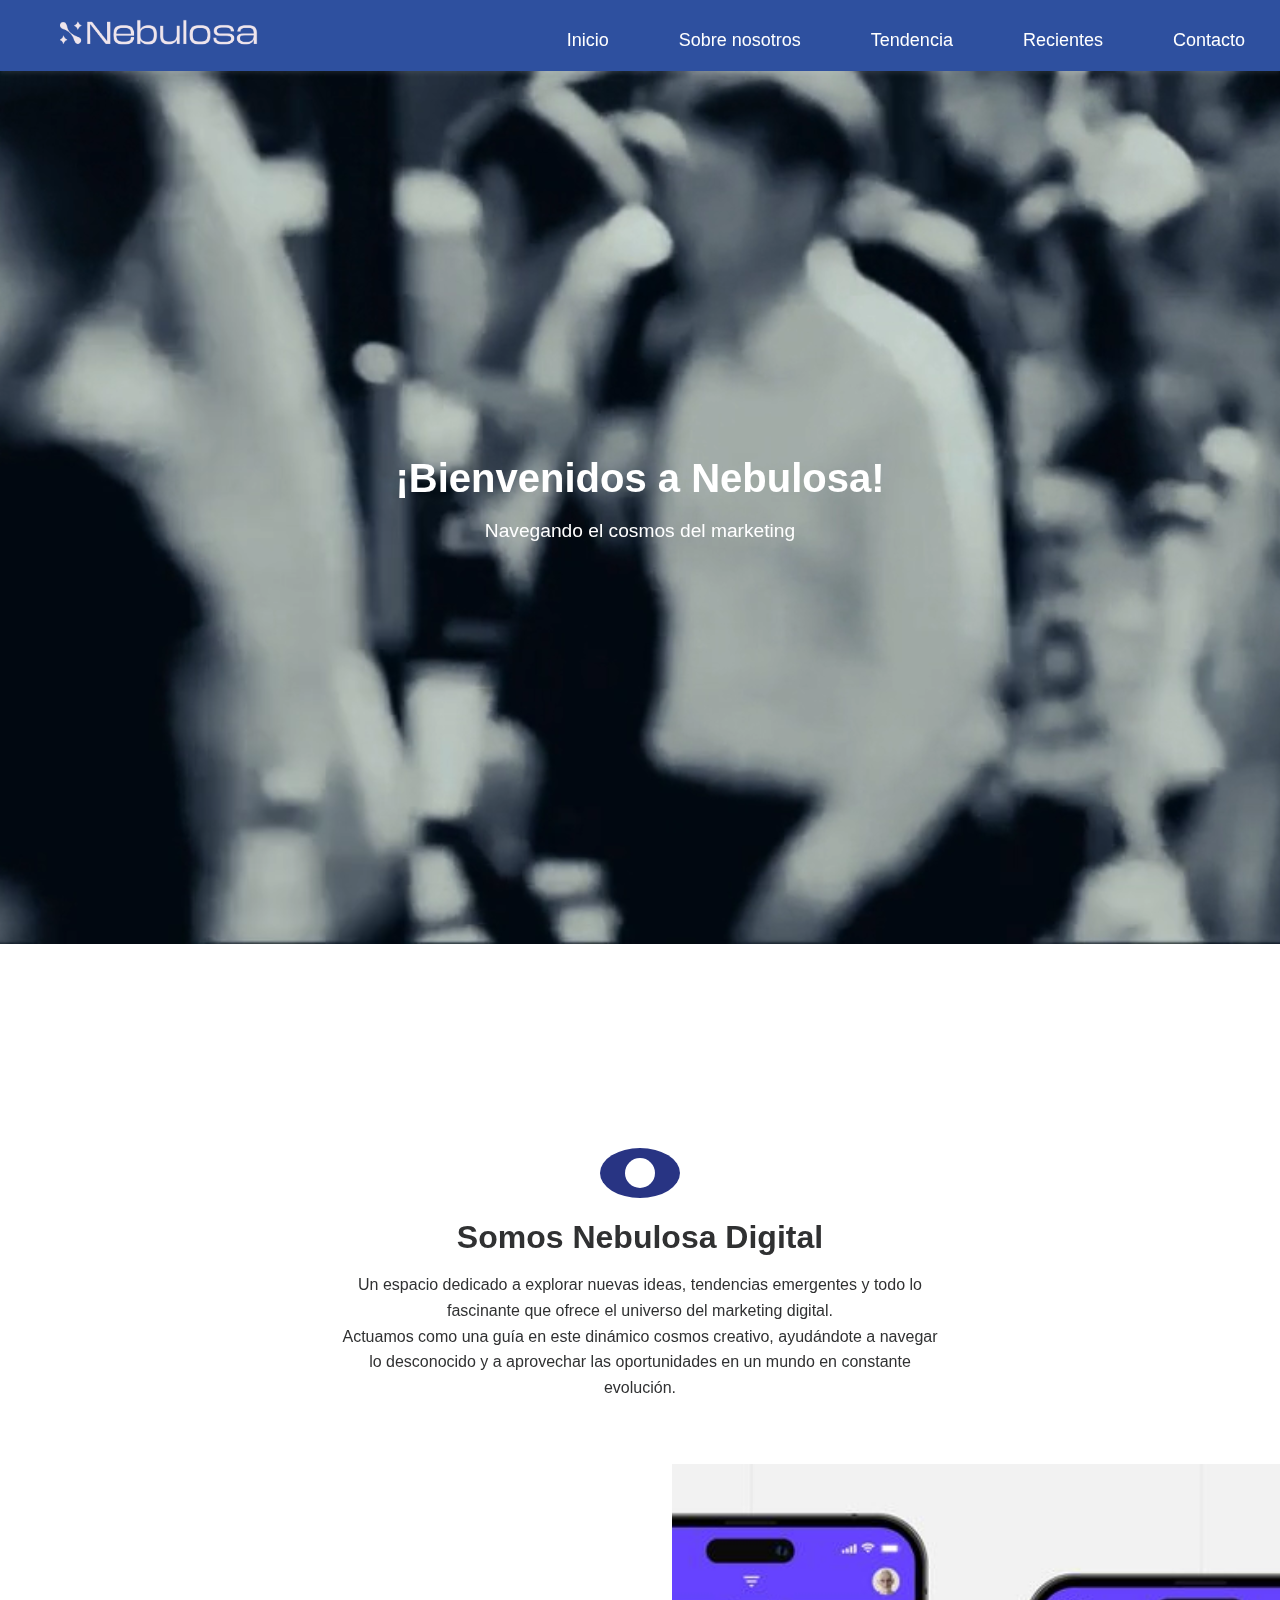
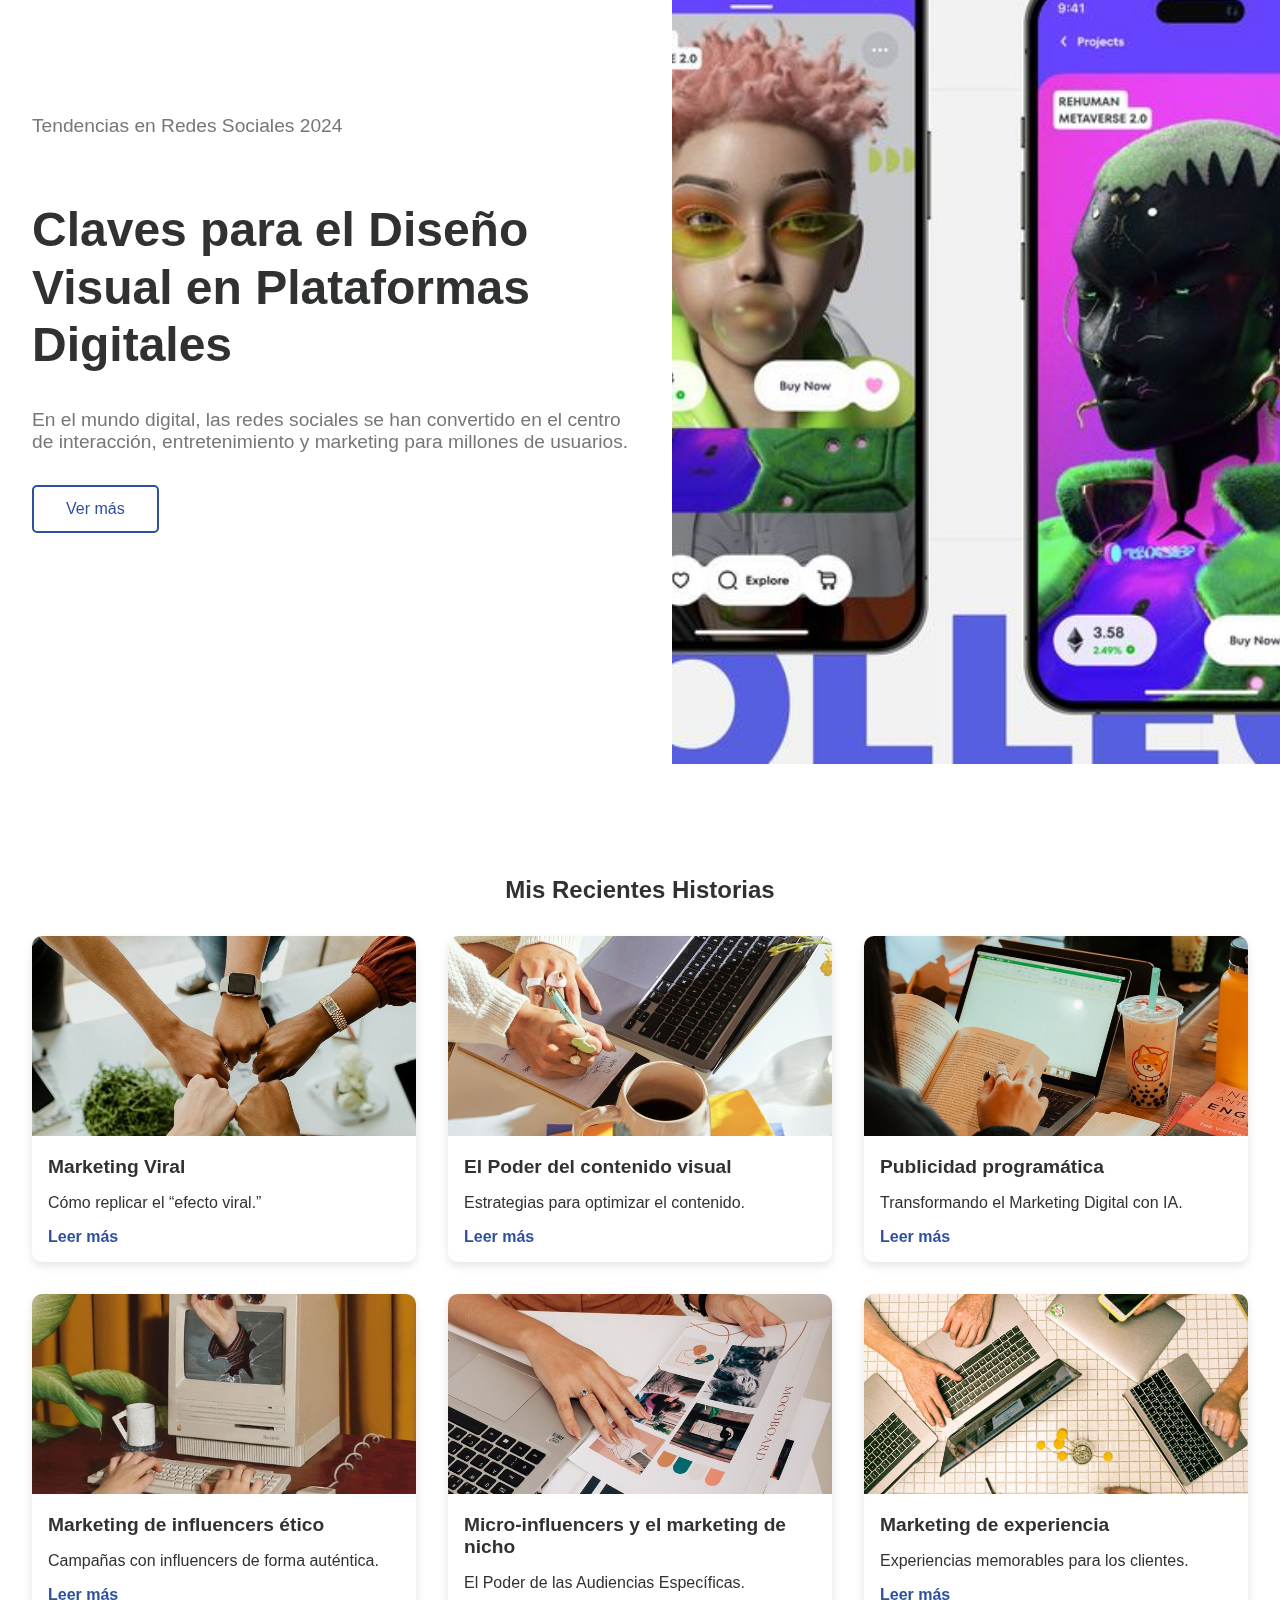
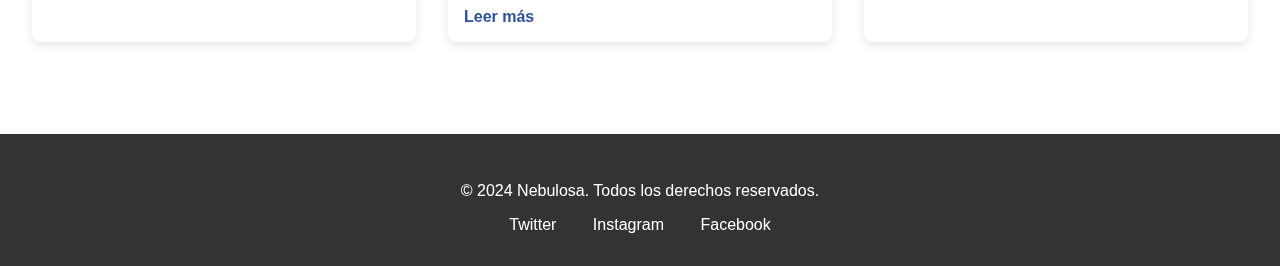
<file: index.html>
<!DOCTYPE html>  
<html lang="en"> 
<head> 
  <meta charset="UTF-8"> 
  <meta name="viewport" content="width=device-width, initial-scale=1.0"> 
  <title>Nebulosa</title> 
  <link rel="stylesheet" href="registro.css"> 
</head> 
<body> 
  <header class="header"> 
    <!-- Logo con Imagen --> 
    <div class="logo"> 
      <img src="Nebulosa.png" alt="Logo del Blog"> 
    </div>
    <!-- Menú de Navegación -->
    <nav class="nav"> 
      <a href="#inicio">Inicio</a>
      <a href="#nosotros">Sobre nosotros</a>
      <a href="#tendencia">Tendencia</a>
      <a href="#recientes">Recientes</a>
      <a href="#contacto">Contacto</a>
    </nav> 
  </header> 

  <!-- Sección de Inicio -->
  <section id="inicio" class="hero">
    <video class="background-video" autoplay muted loop>
      <source src="redessociales.mp4" type="video/mp4">
      Tu navegador no soporta la reproducción de videos.
    </video>
    <div class="hero-content">
      <h1>¡Bienvenidos a Nebulosa!</h1>
      <p>Navegando el cosmos del marketing</p>
    </div>
  </section>

  <!-- Sección sobre nosotros -->
  <section id="nosotros" class="thank-you-section">
    <div class="content">
      <div class="eye-icon">
        <div class="eye">
          <div class="pupil"></div>
        </div>
      </div>
      <h1>Somos Nebulosa Digital</h1>
      <p>
        Un espacio dedicado a explorar nuevas ideas, tendencias emergentes y todo lo fascinante que ofrece el universo del marketing digital.
        <br>
        Actuamos como una guía en este dinámico cosmos creativo, ayudándote a navegar lo desconocido y a aprovechar las oportunidades en un mundo en constante evolución.
      </p>
    </div>
  </section>

  <!-- Sección de Tendencias -->
  <div id="tendencia" class="container">
    <div class="left-section">
        <p>Tendencias en Redes Sociales 2024</p>
        <h1>Claves para el Diseño Visual en Plataformas Digitales</h1>
        <p>
            En el mundo digital, las redes sociales se han convertido en el centro de interacción,
            entretenimiento y marketing para millones de usuarios.
        </p>
        <div class="buttons">
            <a href="tendencias.html">
                <button class="btn">Ver más</button>
            </a>
        </div>
    </div>
    <div class="right-section">
        <img src="collect.jpg" alt="Green materials" />
    </div>
  </div>

  <!-- Sección de Publicaciones Recientes -->
  <section id="recientes" class="posts">
    <h2>Mis Recientes Historias</h2>
    <div class="post-grid">
      <!-- Primera Publicación -->
<article class="post-card">
  <img src="pag1.jpg" alt="Post 1">
  <h3>Marketing Viral</h3>
  <p>Cómo replicar el “efecto viral.”</p>
  <a href="marketing-viral.html" class="read-more">Leer más</a>
</article>

<!-- Segunda Publicación -->
<article class="post-card">
  <img src="pag2.jpg" alt="Post 2">
  <h3>El Poder del contenido visual</h3>
  <p>Estrategias para optimizar el contenido.</p>
  <a href="contenido-visual.html" class="read-more">Leer más</a>
</article>

<!-- Tercera Publicación -->
<article class="post-card">
  <img src="pag3.jpg" alt="Post 3">
  <h3>Publicidad programática</h3>
  <p>Transformando el Marketing Digital con IA.</p>
  <a href="publicidad-programatica.html" class="read-more">Leer más</a>
</article>

<!-- Cuarta Publicación -->
<article class="post-card">
  <img src="pag4.jpg" alt="Post 4">
  <h3>Marketing de influencers ético</h3>
  <p>Campañas con influencers de forma auténtica.</p>
  <a href="influencers-etico.html" class="read-more">Leer más</a>
</article>

<!-- Quinta Publicación -->
<article class="post-card">
  <img src="microinf.jpg" alt="Post 5">
  <h3>Micro-influencers y el marketing de nicho</h3>
  <p>El Poder de las Audiencias Específicas.</p>
  <a href="micro-influencers.html" class="read-more">Leer más</a>
</article>

<!-- Sexta Publicación -->
<article class="post-card">
  <img src="pag6.jpg" alt="Post 6">
  <h3>Marketing de experiencia</h3>
  <p>Experiencias memorables para los clientes.</p>
  <a href="marketing-experiencia.html" class="read-more">Leer más</a>
</article>

  </section>

  <section id="contacto" class="footer">
    <p>&copy; 2024 Nebulosa. Todos los derechos reservados.</p>
    <div class="social-links">
      <a href="https://twitter.com" target="_blank">Twitter</a>
      <a href="https://instagram.com" target="_blank">Instagram</a>
      <a href="https://facebook.com" target="_blank">Facebook</a>
    </div>
  </section>
</body>
</html>
<style>
  /* Estilos para el menú fijo en la parte superior */
  body {
    margin: 0;
    padding: 0;
    font-family: Arial, sans-serif;
  }

  .header {
    position: fixed;
    top: 0;
    width: 100%;
    background-color: #2e509f;
    color: white;
    z-index: 1000; /* Asegura que el menú esté por encima de otros elementos */
    padding: 10px 0;
  }

  .logo img {
    width: 200px;
    margin-left: 60px;
  }

  .nav {
    display: flex;
    justify-content: center;
    margin-top: 10px;
  }

  .nav a {
    color: white;
    text-decoration: none;
    padding: 10px 20px;
    margin: 0 15px;
    font-size: 18px;
    transition: background-color 0.3s;
  }

  .nav a:hover {
    background-color: #2e509f;
  }

  /* Espacio adicional para el contenido, para no cubrir el contenido con el menú fijo */
  .content {
    margin-top: 80px; /* Ajusta este valor dependiendo de la altura del menú */
  }

  /* Estilos para las secciones */
  section {
    padding: 60px 20px;
    margin-top: 60px; /* Deja espacio para el menú fijo */
  }
</style>
</file>
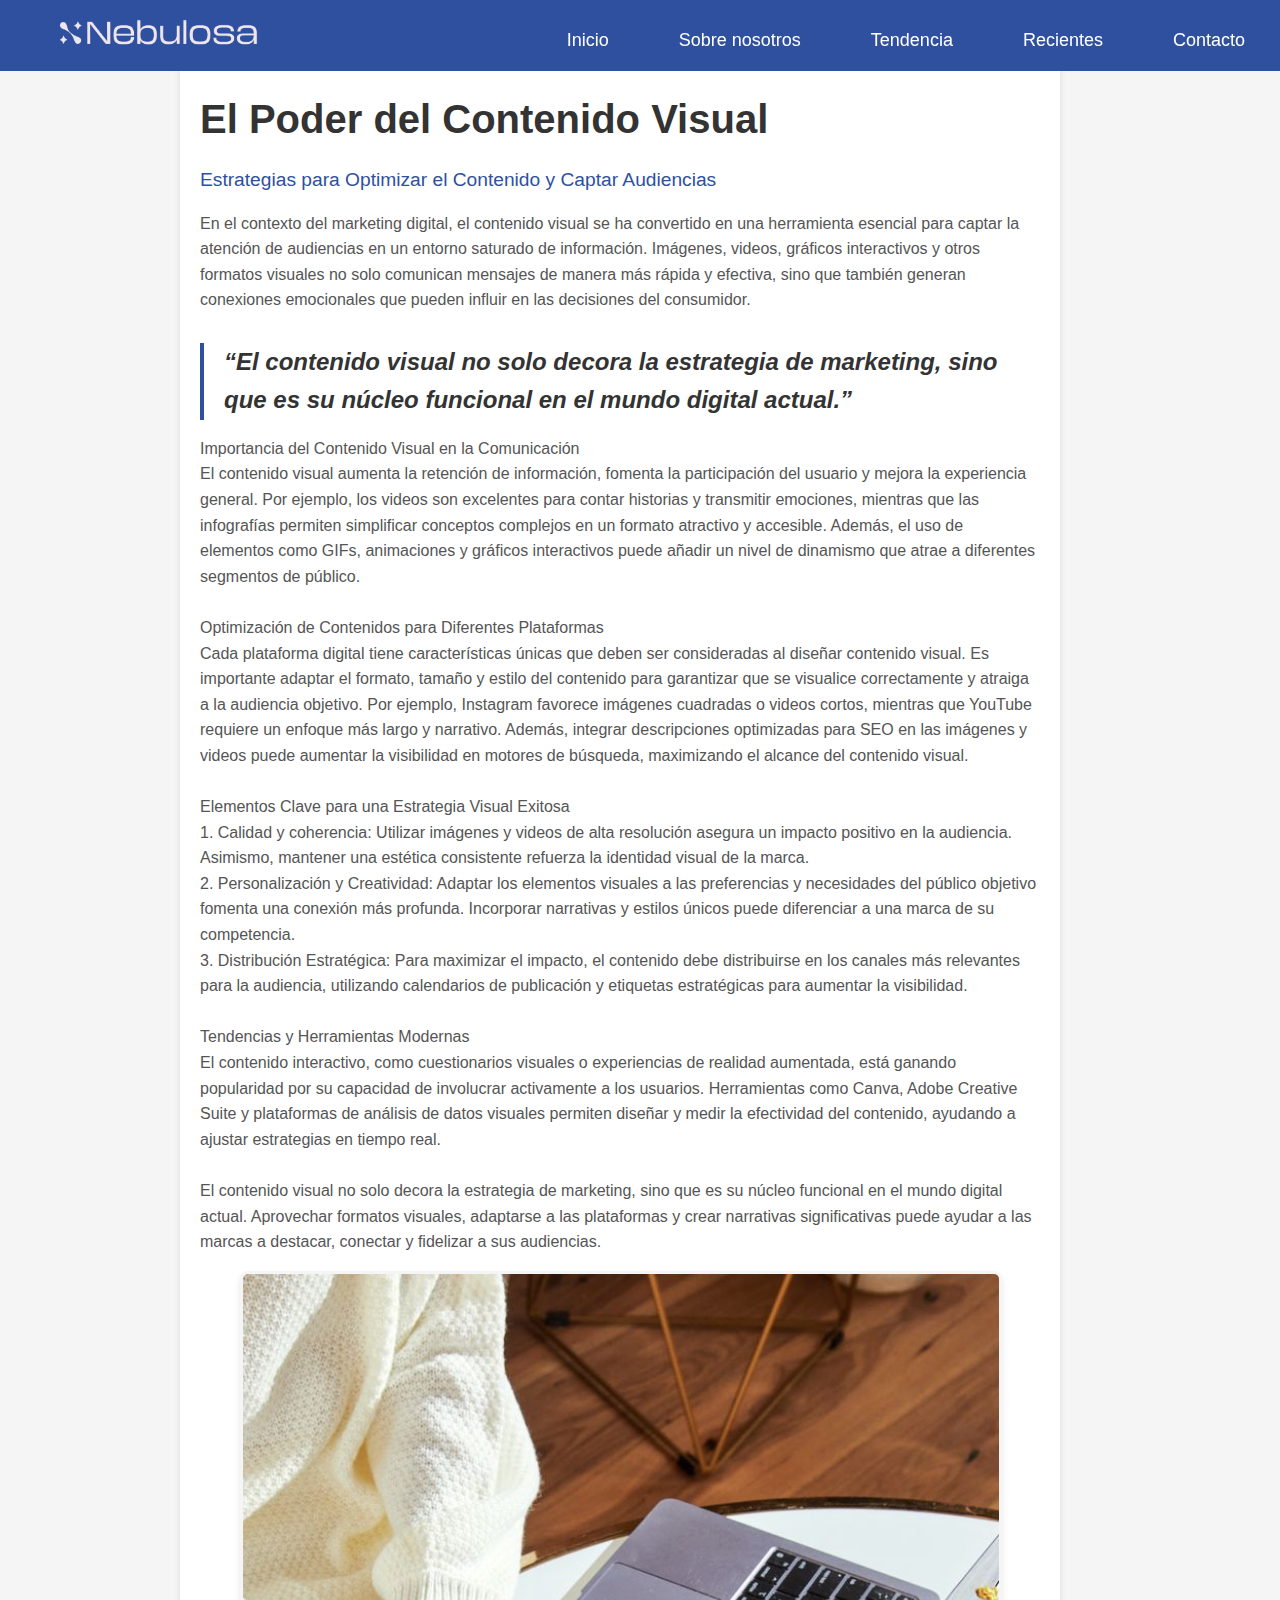
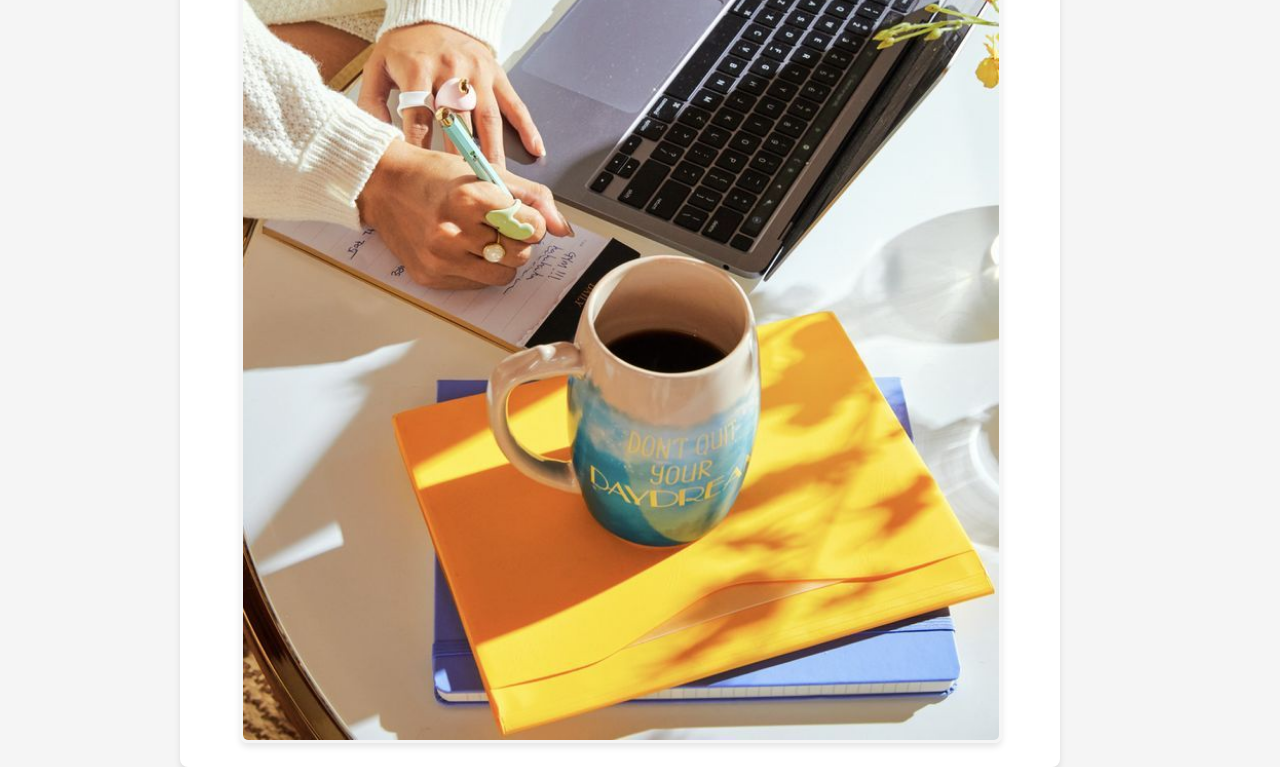
<file: contenido-visual.html>
<!DOCTYPE html>  
<html lang="en"> 
<head> 
  <meta charset="UTF-8"> 
  <meta name="viewport" content="width=device-width, initial-scale=1.0"> 
  <title>Nebulosa</title> 
  <link rel="stylesheet" href="registro.css"> 
</head> 
<body> 
  <header class="header"> 
    <!-- Logo con Imagen --> 
    <div class="logo"> 
      <img src="Nebulosa.png" alt="Logo del Blog"> 
    </div>
    <!-- Menú de Navegación -->
      <nav class="nav">
        <a href="index.html">Inicio</a> <!-- Redirige a la página principal -->
        <a href="sobre-nosotros.html">Sobre nosotros</a> <!-- Redirige a la página de "Sobre nosotros" -->
        <a href="tendencias.html">Tendencia</a> <!-- Redirige a la página de "Tendencia" -->
        <a href="recientes.html">Recientes</a> <!-- Redirige a la página de "Recientes" -->
        <a href="contacto.html">Contacto</a> <!-- Redirige a la página de "Contacto" -->
      </nav>
  </header> 

    <title>Artículo sobre El Poder del Contenido Visual</title>
</head>
<body>

    <div class="container">
        <!-- Sección principal del artículo -->
        <div class="main-content">
            <h1 class="article-title">El Poder del Contenido Visual</h1>
            <p class="article-subtitle">Estrategias para Optimizar el Contenido y Captar Audiencias</p>
            
            <div class="article-content">
                <p>En el contexto del marketing digital, el contenido visual se ha convertido en una herramienta esencial para captar la atención de audiencias en un entorno saturado de información. Imágenes, videos, gráficos interactivos y otros formatos visuales no solo comunican mensajes de manera más rápida y efectiva, sino que también generan conexiones emocionales que pueden influir en las decisiones del consumidor.
                <div class="quote">
                    “El contenido visual no solo decora la estrategia de marketing, sino que es su núcleo funcional en el mundo digital actual.”
                </div>
                
                <p>Importancia del Contenido Visual en la Comunicación
                    <br>
                    El contenido visual aumenta la retención de información, fomenta la participación del usuario y mejora la experiencia general. Por ejemplo, los videos son excelentes para contar historias y transmitir emociones, mientras que las infografías permiten simplificar conceptos complejos en un formato atractivo y accesible. Además, el uso de elementos como GIFs, animaciones y gráficos interactivos puede añadir un nivel de dinamismo que atrae a diferentes segmentos de público.                    
                    <br>
                    <br>
                    Optimización de Contenidos para Diferentes Plataformas
                    <br>
Cada plataforma digital tiene características únicas que deben ser consideradas al diseñar contenido visual. Es importante adaptar el formato, tamaño y estilo del contenido para garantizar que se visualice correctamente y atraiga a la audiencia objetivo. Por ejemplo, Instagram favorece imágenes cuadradas o videos cortos, mientras que YouTube requiere un enfoque más largo y narrativo. 
Además, integrar descripciones optimizadas para SEO en las imágenes y videos puede aumentar la visibilidad en motores de búsqueda, maximizando el alcance del contenido visual.

                    <br>
                    <br>
                    Elementos Clave para una Estrategia Visual Exitosa
                    <br>
                    1. Calidad y coherencia: Utilizar imágenes y videos de alta resolución asegura un impacto positivo en la audiencia. Asimismo, mantener una estética consistente refuerza la identidad visual de la marca.
                    <br>
                    2. Personalización y Creatividad: Adaptar los elementos visuales a las preferencias y necesidades del público objetivo fomenta una conexión más profunda. Incorporar narrativas y estilos únicos puede diferenciar a una marca de su competencia.
                    <br>
                    3. Distribución Estratégica: Para maximizar el impacto, el contenido debe distribuirse en los canales más relevantes para la audiencia, utilizando calendarios de publicación y etiquetas estratégicas para aumentar la visibilidad.
                    <br>
                    <br>
                    Tendencias y Herramientas Modernas
                    <br>
El contenido interactivo, como cuestionarios visuales o experiencias de realidad aumentada, está ganando popularidad por su capacidad de involucrar activamente a los usuarios. Herramientas como Canva, Adobe Creative Suite y plataformas de análisis de datos visuales permiten diseñar y medir la efectividad del contenido, ayudando a ajustar estrategias en tiempo real.
<br>
                    <br>
                    El contenido visual no solo decora la estrategia de marketing, sino que es su núcleo funcional en el mundo digital actual. Aprovechar formatos visuales, adaptarse a las plataformas y crear narrativas significativas puede ayudar a las marcas a destacar, conectar y fidelizar a sus audiencias.
                    </p>
            </div>
        <!-- Información del autor -->
        <div class="author-info">
            <img src="pag2.jpg" alt="Mark Zuckerberg">
        </div>
    </div>

</body>
</html>

<style>
body {
    font-family: Arial, sans-serif;
    margin: 0;
    padding: 0;
    background-color: #f5f5f5;
}
.container {
    display: flex;
    justify-content: center;
    align-items: flex-start;
    margin: 0 20px;
    max-width: 1200px;
    margin-top: 50px;
}

/* Sección izquierda (contenido principal) */
.main-content {
    width: 70%;
    background-color: white;
    padding: 20px;
    border-radius: 8px;
    box-shadow: 0 4px 6px rgba(0, 0, 0, 0.1);
}
.article-title {
    font-size: 2.5rem;
    font-weight: bold;
    color: #333;
}
.article-subtitle {
    font-size: 1.2rem;
    color: #2e509f;
    margin-top: 10px;
}
.article-content {
    font-size: 1rem;
    line-height: 1.6;
    color: #555;
    margin-top: 20px;
}
.quote {
    font-size: 1.5rem;
    font-weight: bold;
    color: #333;
    margin-top: 30px;
    font-style: italic;
    border-left: 4px solid #2e509f;
    padding-left: 20px;
}

/* Sección derecha (imagen de autor) */
.author-info {
    width: 90%;
    margin-left: 40px;
}

/* Imagen rectangular */
.author-info img {
    width: 100%; /* Ajusta el ancho al 100% del contenedor */
    height: auto; /* Mantiene la relación de aspecto */
    border-radius: 8px; /* Agrega bordes suavizados, pero no completamente redondeados */
    border: 3px solid #f5f5f5;
    box-shadow: 0 4px 6px rgba(0, 0, 0, 0.1);
}

</style>
<style>
 /* Estilos para el menú fijo en la parte superior */
  body {
    margin: 0;
    padding: 0;
    font-family: Arial, sans-serif;
  }

  .header {
    position: fixed;
    top: 0;
    width: 100%;
    background-color: #2e509f;
    color: white;
    z-index: 1000; /* Asegura que el menú esté por encima de otros elementos */
    padding: 10px 0;
  }

  .logo img {
    width: 200px;
    margin-left: 60px;
  }

  .nav {
    display: flex;
    justify-content: center;
    margin-top: 10px;
  }

  .nav a {
    color: white;
    text-decoration: none;
    padding: 10px 20px;
    margin: 0 15px;
    font-size: 18px;
    transition: background-color 0.3s;
  }

  .nav a:hover {
    background-color: #2e509f;
  }

  /* Espacio adicional para el contenido, para no cubrir el contenido con el menú fijo */
  .content {
    margin-top: 80px; /* Ajusta este valor dependiendo de la altura del menú */
  }

  /* Estilos para las secciones */
  section {
    padding: 60px 20px;
    margin-top: 60px; /* Deja espacio para el menú fijo */
  }
</style>
</file>
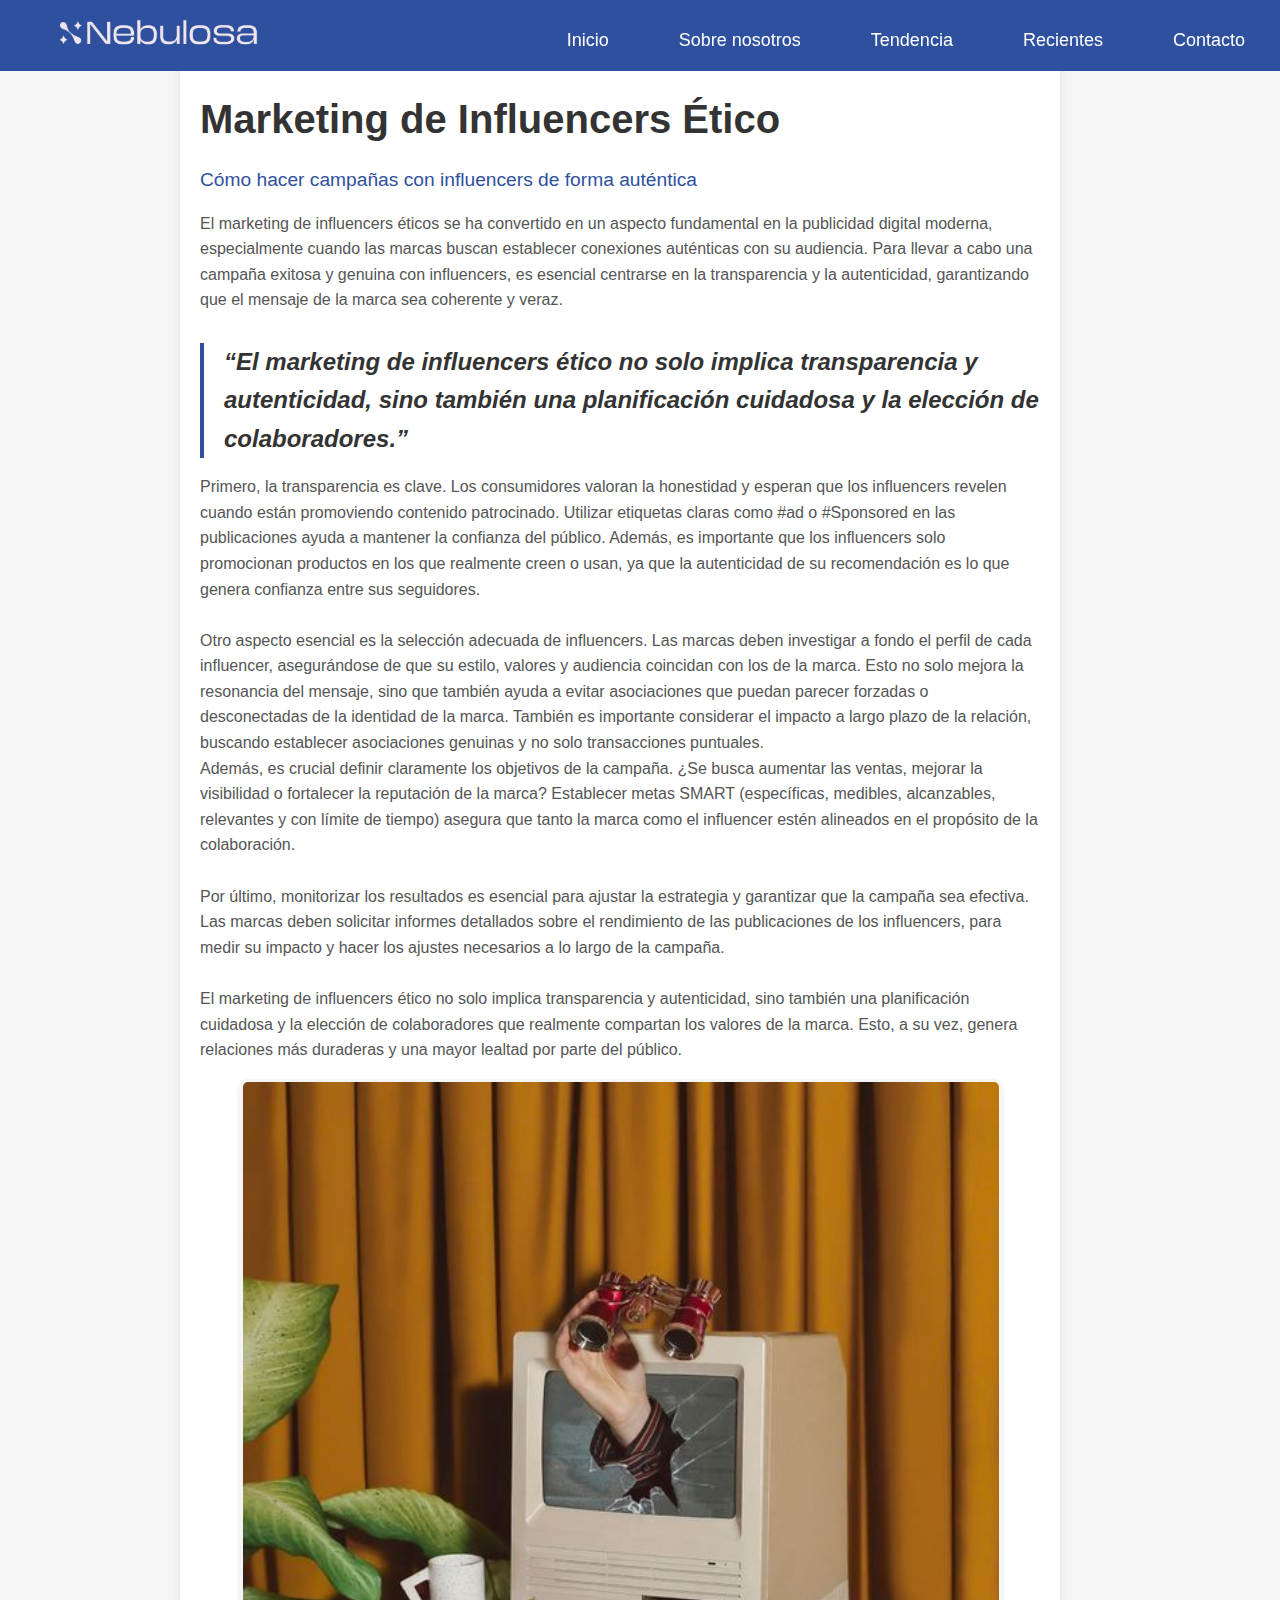
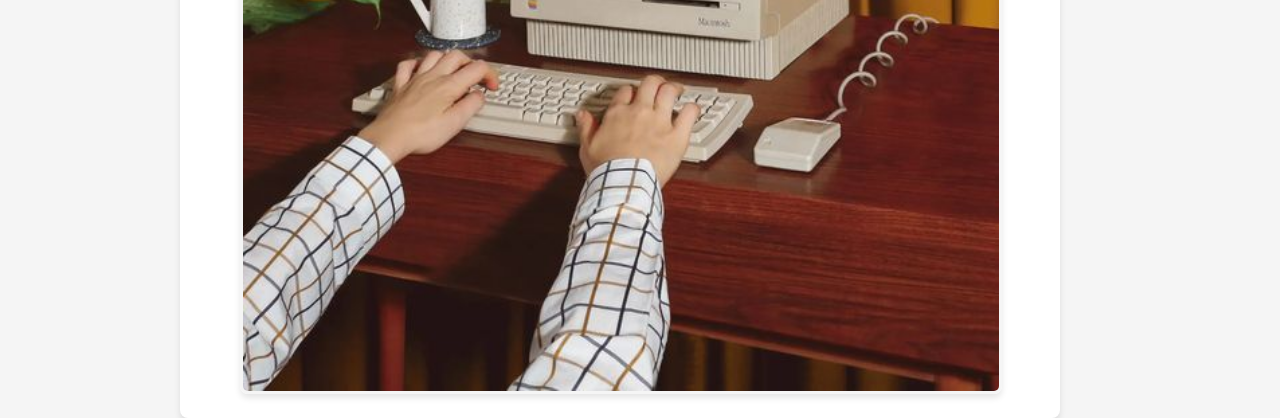
<file: influencers-etico.html>
<!DOCTYPE html>  
<html lang="en"> 
<head> 
  <meta charset="UTF-8"> 
  <meta name="viewport" content="width=device-width, initial-scale=1.0"> 
  <title>Nebulosa</title> 
  <link rel="stylesheet" href="registro.css"> 
</head> 
<body> 
  <header class="header"> 
    <!-- Logo con Imagen --> 
    <div class="logo"> 
      <img src="Nebulosa.png" alt="Logo del Blog"> 
    </div>
    <!-- Menú de Navegación -->
      <nav class="nav">
        <a href="index.html">Inicio</a> <!-- Redirige a la página principal -->
        <a href="sobre-nosotros.html">Sobre nosotros</a> <!-- Redirige a la página de "Sobre nosotros" -->
        <a href="tendencias.html">Tendencia</a> <!-- Redirige a la página de "Tendencia" -->
        <a href="recientes.html">Recientes</a> <!-- Redirige a la página de "Recientes" -->
        <a href="contacto.html">Contacto</a> <!-- Redirige a la página de "Contacto" -->
      </nav>
  </header> 

    <title>Artículo sobre Marketing de Influencers Ético</title>
</head>
<body>

    <div class="container">
        <!-- Sección principal del artículo -->
        <div class="main-content">
            <h1 class="article-title">Marketing de Influencers Ético</h1>
            <p class="article-subtitle">Cómo hacer campañas con influencers de forma auténtica</p>
            
            <div class="article-content">
                <p>El marketing de influencers éticos se ha convertido en un aspecto fundamental en la publicidad digital moderna, especialmente cuando las marcas buscan establecer conexiones auténticas con su audiencia. Para llevar a cabo una campaña exitosa y genuina con influencers, es esencial centrarse en la transparencia y la autenticidad, garantizando que el mensaje de la marca sea coherente y veraz.
                <div class="quote">
                    “El marketing de influencers ético no solo implica transparencia y autenticidad, sino también una planificación cuidadosa y la elección de colaboradores.”
                </div>
                
                <p>Primero, la transparencia es clave. Los consumidores valoran la honestidad y esperan que los influencers revelen cuando están promoviendo contenido patrocinado. Utilizar etiquetas claras como #ad o #Sponsored en las publicaciones ayuda a mantener la confianza del público. Además, es importante que los influencers solo promocionan productos en los que realmente creen o usan, ya que la autenticidad de su recomendación es lo que genera confianza entre sus seguidores.
                    <br>
                    <br>
                    Otro aspecto esencial es la selección adecuada de influencers. Las marcas deben investigar a fondo el perfil de cada influencer, asegurándose de que su estilo, valores y audiencia coincidan con los de la marca. Esto no solo mejora la resonancia del mensaje, sino que también ayuda a evitar asociaciones que puedan parecer forzadas o desconectadas de la identidad de la marca. También es importante considerar el impacto a largo plazo de la relación, buscando establecer asociaciones genuinas y no solo transacciones puntuales.
                    <br>
                    Además, es crucial definir claramente los objetivos de la campaña. ¿Se busca aumentar las ventas, mejorar la visibilidad o fortalecer la reputación de la marca? Establecer metas SMART (específicas, medibles, alcanzables, relevantes y con límite de tiempo) asegura que tanto la marca como el influencer estén alineados en el propósito de la colaboración.
                    <br>
                    <br>
                    Por último, monitorizar los resultados es esencial para ajustar la estrategia y garantizar que la campaña sea efectiva. Las marcas deben solicitar informes detallados sobre el rendimiento de las publicaciones de los influencers, para medir su impacto y hacer los ajustes necesarios a lo largo de la campaña.
                    <br>
                    <br>
                    El marketing de influencers ético no solo implica transparencia y autenticidad, sino también una planificación cuidadosa y la elección de colaboradores que realmente compartan los valores de la marca. Esto, a su vez, genera relaciones más duraderas y una mayor lealtad por parte del público.
                    </p>
            </div>
        <!-- Información del autor -->
        <div class="author-info">
            <img src="pag4.jpg" alt="Mark Zuckerberg">
        </div>
    </div>

</body>
</html>

<style>
body {
    font-family: Arial, sans-serif;
    margin: 0;
    padding: 0;
    background-color: #f5f5f5;
}
.container {
    display: flex;
    justify-content: center;
    align-items: flex-start;
    margin: 0 20px;
    max-width: 1200px;
    margin-top: 50px;
}

/* Sección izquierda (contenido principal) */
.main-content {
    width: 70%;
    background-color: white;
    padding: 20px;
    border-radius: 8px;
    box-shadow: 0 4px 6px rgba(0, 0, 0, 0.1);
}
.article-title {
    font-size: 2.5rem;
    font-weight: bold;
    color: #333;
}
.article-subtitle {
    font-size: 1.2rem;
    color: #2e509f;
    margin-top: 10px;
}
.article-content {
    font-size: 1rem;
    line-height: 1.6;
    color: #555;
    margin-top: 20px;
}
.quote {
    font-size: 1.5rem;
    font-weight: bold;
    color: #333;
    margin-top: 30px;
    font-style: italic;
    border-left: 4px solid #2e509f;
    padding-left: 20px;
}

/* Sección derecha (imagen de autor) */
.author-info {
    width: 90%;
    margin-left: 40px;
}

/* Imagen rectangular */
.author-info img {
    width: 100%; /* Ajusta el ancho al 100% del contenedor */
    height: auto; /* Mantiene la relación de aspecto */
    border-radius: 8px; /* Agrega bordes suavizados, pero no completamente redondeados */
    border: 3px solid #f5f5f5;
    box-shadow: 0 4px 6px rgba(0, 0, 0, 0.1);
}

</style>
<style>
 /* Estilos para el menú fijo en la parte superior */
  body {
    margin: 0;
    padding: 0;
    font-family: Arial, sans-serif;
  }

  .header {
    position: fixed;
    top: 0;
    width: 100%;
    background-color: #2e509f;
    color: white;
    z-index: 1000; /* Asegura que el menú esté por encima de otros elementos */
    padding: 10px 0;
  }

  .logo img {
    width: 200px;
    margin-left: 60px;
  }

  .nav {
    display: flex;
    justify-content: center;
    margin-top: 10px;
  }

  .nav a {
    color: white;
    text-decoration: none;
    padding: 10px 20px;
    margin: 0 15px;
    font-size: 18px;
    transition: background-color 0.3s;
  }

  .nav a:hover {
    background-color: #2e509f;
  }

  /* Espacio adicional para el contenido, para no cubrir el contenido con el menú fijo */
  .content {
    margin-top: 80px; /* Ajusta este valor dependiendo de la altura del menú */
  }

  /* Estilos para las secciones */
  section {
    padding: 60px 20px;
    margin-top: 60px; /* Deja espacio para el menú fijo */
  }
</style>
</file>
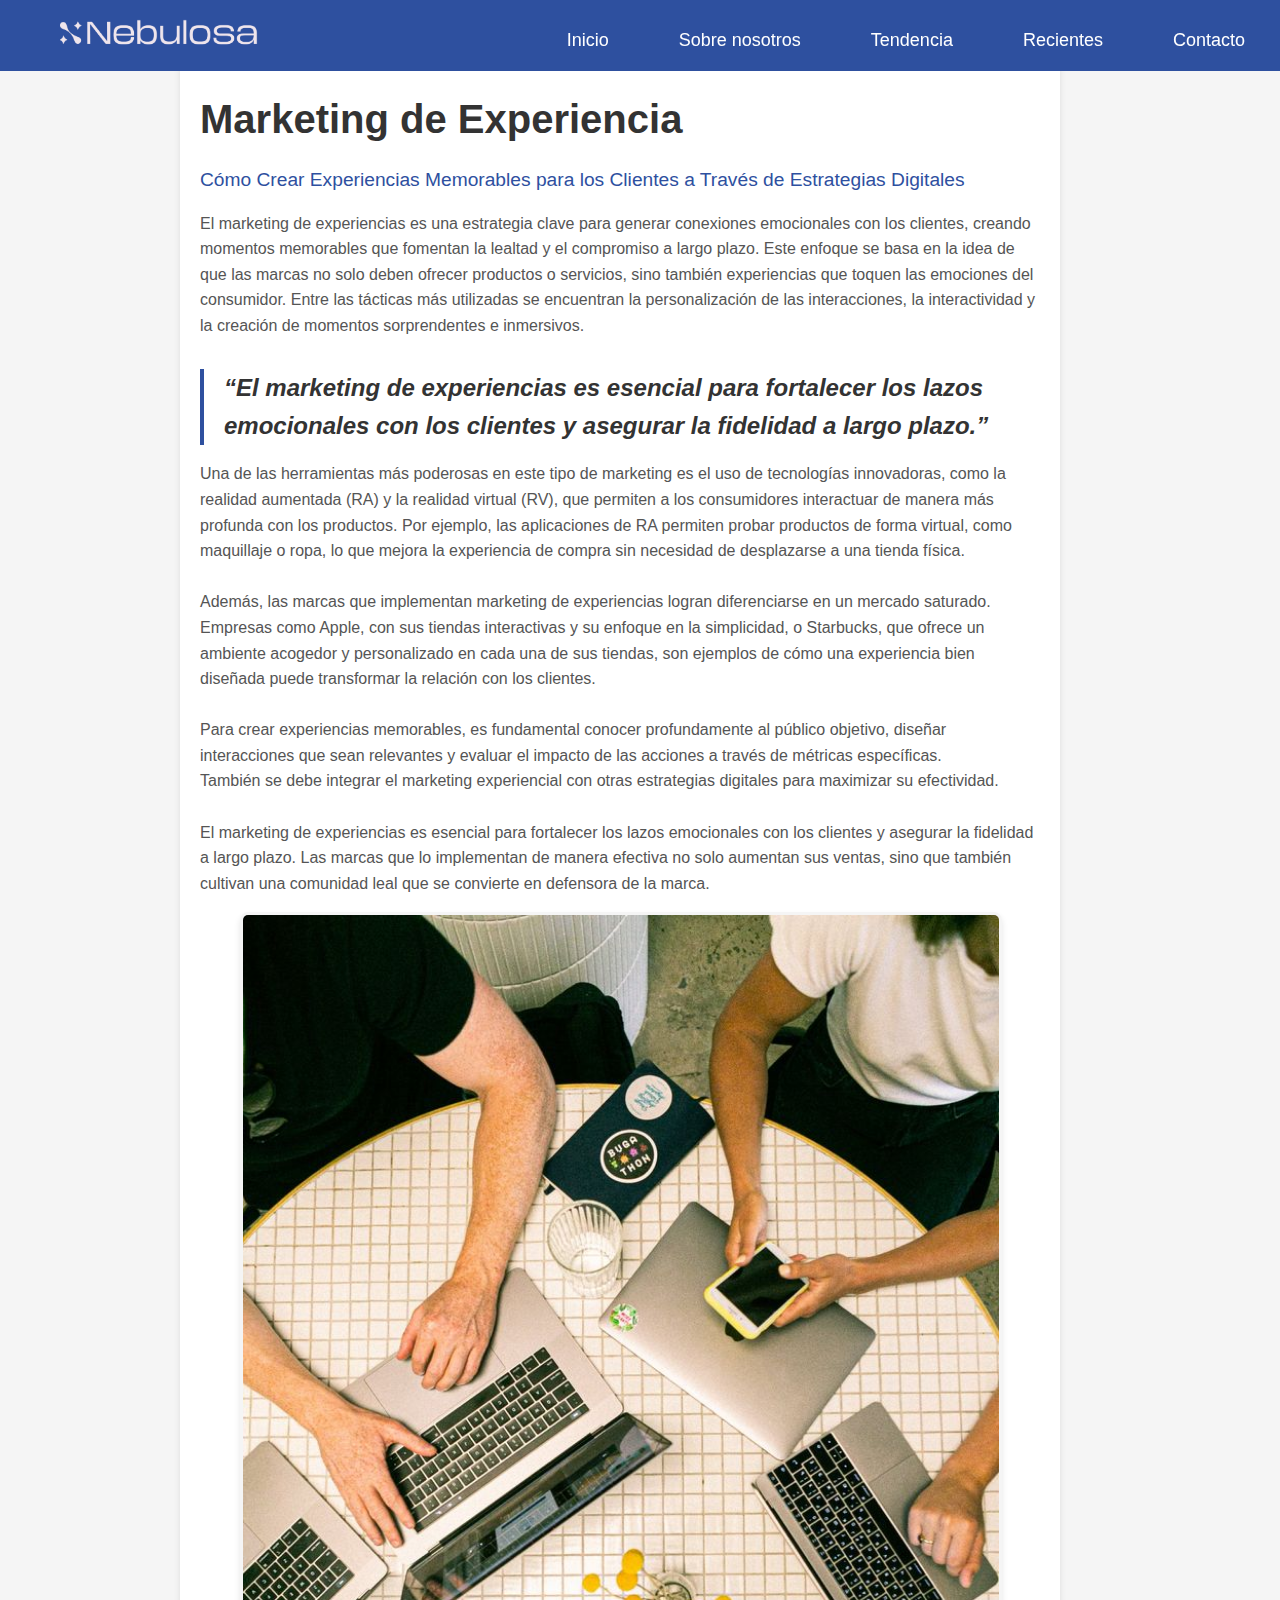
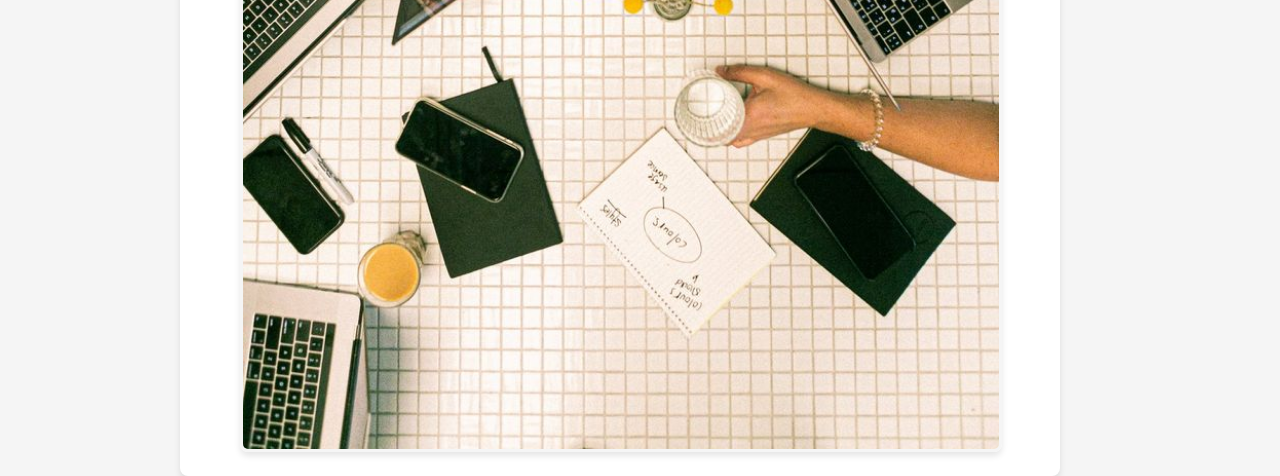
<file: marketing-experiencia.html>
<!DOCTYPE html>  
<html lang="en"> 
<head> 
  <meta charset="UTF-8"> 
  <meta name="viewport" content="width=device-width, initial-scale=1.0"> 
  <title>Nebulosa</title> 
  <link rel="stylesheet" href="registro.css"> 
</head> 
<body> 
  <header class="header"> 
    <!-- Logo con Imagen --> 
    <div class="logo"> 
      <img src="Nebulosa.png" alt="Logo del Blog"> 
    </div>
    <!-- Menú de Navegación -->
      <nav class="nav">
        <a href="index.html">Inicio</a> <!-- Redirige a la página principal -->
        <a href="sobre-nosotros.html">Sobre nosotros</a> <!-- Redirige a la página de "Sobre nosotros" -->
        <a href="tendencias.html">Tendencia</a> <!-- Redirige a la página de "Tendencia" -->
        <a href="recientes.html">Recientes</a> <!-- Redirige a la página de "Recientes" -->
        <a href="contacto.html">Contacto</a> <!-- Redirige a la página de "Contacto" -->
      </nav>
  </header> 

    <title>Artículo sobre Marketing de Experiencia</title>
</head>
<body>

    <div class="container">
        <!-- Sección principal del artículo -->
        <div class="main-content">
            <h1 class="article-title">Marketing de Experiencia</h1>
            <p class="article-subtitle">Cómo Crear Experiencias Memorables para los Clientes a Través de Estrategias Digitales</p>
            
            <div class="article-content">
                <p>El marketing de experiencias es una estrategia clave para generar conexiones emocionales con los clientes, creando momentos memorables que fomentan la lealtad y el compromiso a largo plazo. Este enfoque se basa en la idea de que las marcas no solo deben ofrecer productos o servicios, sino también experiencias que toquen las emociones del consumidor. Entre las tácticas más utilizadas se encuentran la personalización de las interacciones, la interactividad y la creación de momentos sorprendentes e inmersivos.</p>

                <div class="quote">
                    “El marketing de experiencias es esencial para fortalecer los lazos emocionales con los clientes y asegurar la fidelidad a largo plazo.”
                </div>
                
                <p>Una de las herramientas más poderosas en este tipo de marketing es el uso de tecnologías innovadoras, como la realidad aumentada (RA) y la realidad virtual (RV), que permiten a los consumidores interactuar de manera más profunda con los productos. Por ejemplo, las aplicaciones de RA permiten probar productos de forma virtual, como maquillaje o ropa, lo que mejora la experiencia de compra sin necesidad de desplazarse a una tienda física.
                    <br>
                    <br>
                    Además, las marcas que implementan marketing de experiencias logran diferenciarse en un mercado saturado. Empresas como Apple, con sus tiendas interactivas y su enfoque en la simplicidad, o Starbucks, que ofrece un ambiente acogedor y personalizado en cada una de sus tiendas, son ejemplos de cómo una experiencia bien diseñada puede transformar la relación con los clientes.
                    <br>
                    <br>
                    Para crear experiencias memorables, es fundamental conocer profundamente al público objetivo, diseñar interacciones que sean relevantes y evaluar el impacto de las acciones a través de métricas específicas. 
                    <br>
                    También se debe integrar el marketing experiencial con otras estrategias digitales para maximizar su efectividad.
                    <br>
                    <br>
                    El marketing de experiencias es esencial para fortalecer los lazos emocionales con los clientes y asegurar la fidelidad a largo plazo. Las marcas que lo implementan de manera efectiva no solo aumentan sus ventas, sino que también cultivan una comunidad leal que se convierte en defensora de la marca.
                    </p>
            </div>
        <!-- Información del autor -->
        <div class="author-info">
            <img src="pag6.jpg" alt="Mark Zuckerberg">
        </div>
    </div>

</body>
</html>

<style>
body {
    font-family: Arial, sans-serif;
    margin: 0;
    padding: 0;
    background-color: #f5f5f5;
}
.container {
    display: flex;
    justify-content: center;
    align-items: flex-start;
    margin: 0 20px;
    max-width: 1200px;
    margin-top: 50px;
}

/* Sección izquierda (contenido principal) */
.main-content {
    width: 70%;
    background-color: white;
    padding: 20px;
    border-radius: 8px;
    box-shadow: 0 4px 6px rgba(0, 0, 0, 0.1);
}
.article-title {
    font-size: 2.5rem;
    font-weight: bold;
    color: #333;
}
.article-subtitle {
    font-size: 1.2rem;
    color: #2e509f;
    margin-top: 10px;
}
.article-content {
    font-size: 1rem;
    line-height: 1.6;
    color: #555;
    margin-top: 20px;
}
.quote {
    font-size: 1.5rem;
    font-weight: bold;
    color: #333;
    margin-top: 30px;
    font-style: italic;
    border-left: 4px solid #2e509f;
    padding-left: 20px;
}

/* Sección derecha (imagen de autor) */
.author-info {
    width: 90%;
    margin-left: 40px;
}

/* Imagen rectangular */
.author-info img {
    width: 100%; /* Ajusta el ancho al 100% del contenedor */
    height: auto; /* Mantiene la relación de aspecto */
    border-radius: 8px; /* Agrega bordes suavizados, pero no completamente redondeados */
    border: 3px solid #f5f5f5;
    box-shadow: 0 4px 6px rgba(0, 0, 0, 0.1);
}

</style>
<style>
 /* Estilos para el menú fijo en la parte superior */
  body {
    margin: 0;
    padding: 0;
    font-family: Arial, sans-serif;
  }

  .header {
    position: fixed;
    top: 0;
    width: 100%;
    background-color: #2e509f;
    color: white;
    z-index: 1000; /* Asegura que el menú esté por encima de otros elementos */
    padding: 10px 0;
  }

  .logo img {
    width: 200px;
    margin-left: 60px;
  }

  .nav {
    display: flex;
    justify-content: center;
    margin-top: 10px;
  }

  .nav a {
    color: white;
    text-decoration: none;
    padding: 10px 20px;
    margin: 0 15px;
    font-size: 18px;
    transition: background-color 0.3s;
  }

  .nav a:hover {
    background-color: #2e509f;
  }

  /* Espacio adicional para el contenido, para no cubrir el contenido con el menú fijo */
  .content {
    margin-top: 80px; /* Ajusta este valor dependiendo de la altura del menú */
  }

  /* Estilos para las secciones */
  section {
    padding: 60px 20px;
    margin-top: 60px; /* Deja espacio para el menú fijo */
  }
</style>
</file>
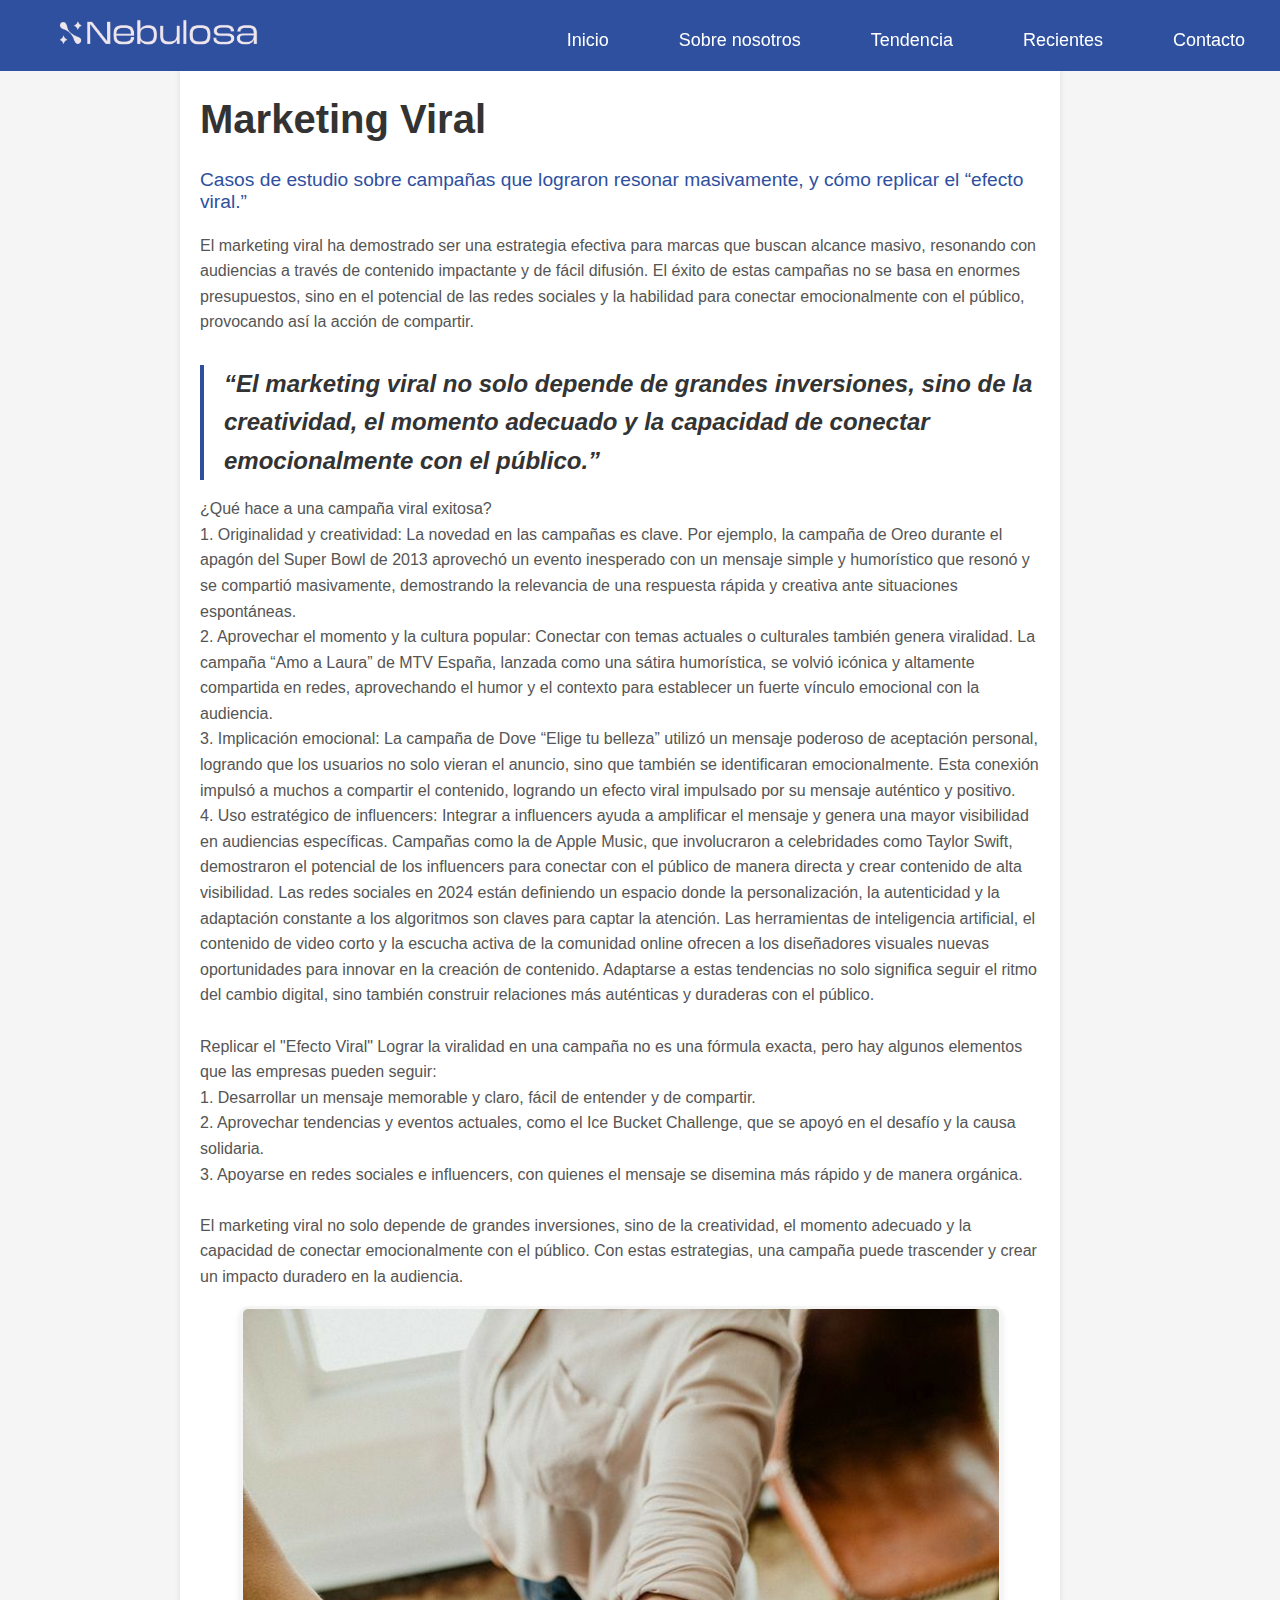
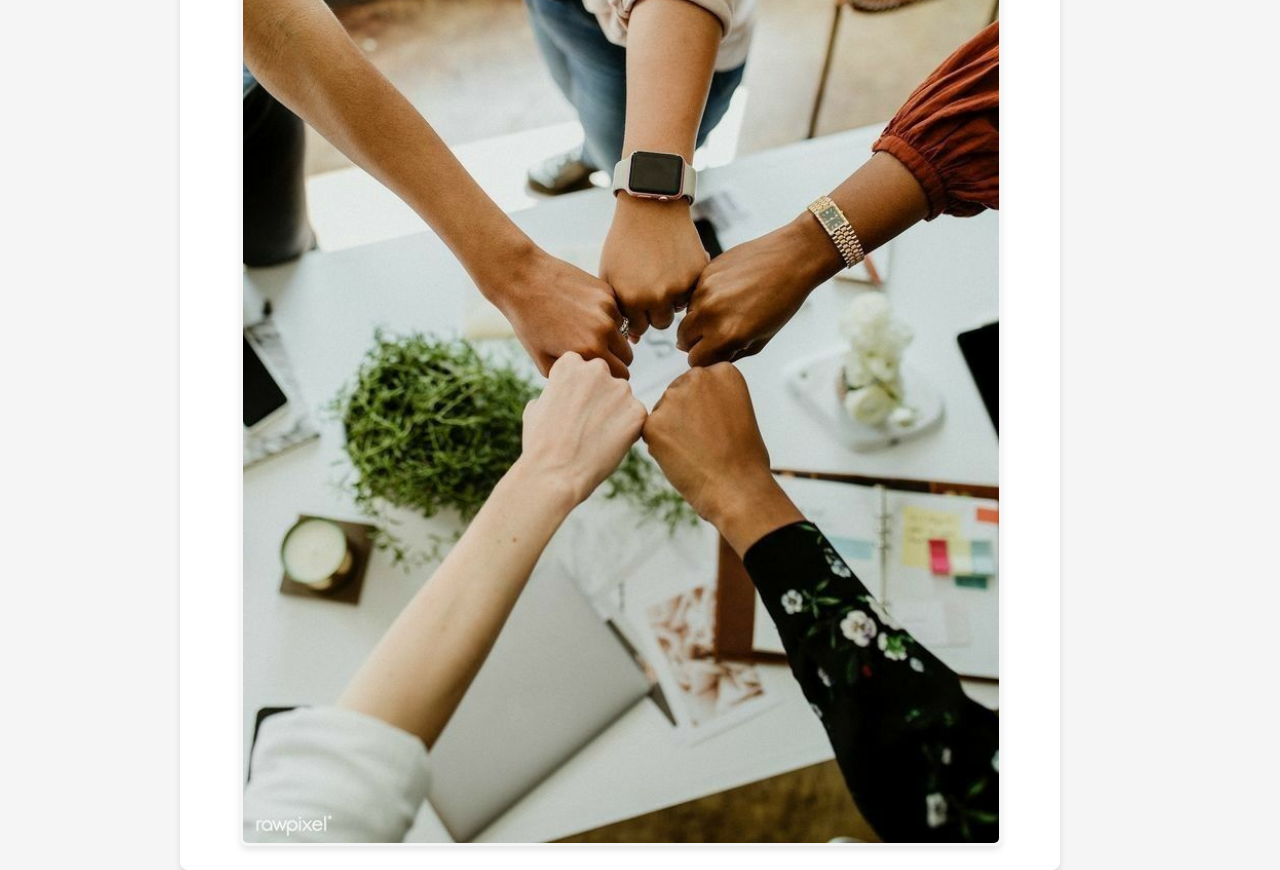
<file: marketing-viral.html>
<!DOCTYPE html>  
<html lang="en"> 
<head> 
  <meta charset="UTF-8"> 
  <meta name="viewport" content="width=device-width, initial-scale=1.0"> 
  <title>Nebulosa</title> 
  <link rel="stylesheet" href="registro.css"> 
</head> 
<body> 
  <header class="header"> 
    <!-- Logo con Imagen --> 
    <div class="logo"> 
      <img src="Nebulosa.png" alt="Logo del Blog"> 
    </div>
    <!-- Menú de Navegación -->
      <nav class="nav">
        <a href="index.html">Inicio</a> <!-- Redirige a la página principal -->
        <a href="sobre-nosotros.html">Sobre nosotros</a> <!-- Redirige a la página de "Sobre nosotros" -->
        <a href="tendencias.html">Tendencia</a> <!-- Redirige a la página de "Tendencia" -->
        <a href="recientes.html">Recientes</a> <!-- Redirige a la página de "Recientes" -->
        <a href="contacto.html">Contacto</a> <!-- Redirige a la página de "Contacto" -->
      </nav>
  </header> 

    <title>Artículo Marketing Viral</title>
</head>
<body>

    <div class="container">
        <!-- Sección principal del artículo -->
        <div class="main-content">
            <h1 class="article-title">Marketing Viral</h1>
            <p class="article-subtitle">Casos de estudio sobre campañas que lograron resonar masivamente, y cómo replicar el “efecto viral.”</p>
            
            <div class="article-content">
                <p>El marketing viral ha demostrado ser una estrategia efectiva para marcas que buscan alcance masivo, resonando con audiencias a través de contenido impactante y de fácil difusión. El éxito de estas campañas no se basa en enormes presupuestos, sino en el potencial de las redes sociales y la habilidad para conectar emocionalmente con el público, provocando así la acción de compartir.</p>

                <div class="quote">
                    “El marketing viral no solo depende de grandes inversiones, sino de la creatividad, el momento adecuado y la capacidad de conectar emocionalmente con el público.”
                </div>
                
                <p>¿Qué hace a una campaña viral exitosa?
                    <br>
                    1. Originalidad y creatividad: 
                    La novedad en las campañas es clave. Por ejemplo, la campaña de Oreo durante el apagón del Super Bowl de 2013 aprovechó un evento inesperado con un mensaje simple y humorístico que resonó y se compartió masivamente, demostrando la relevancia de una respuesta rápida y creativa ante situaciones espontáneas.
                    <br>
                    2. Aprovechar el momento y la cultura popular: Conectar con temas actuales o culturales también genera viralidad. La campaña “Amo a Laura” de MTV España, lanzada como una sátira humorística, se volvió icónica y altamente compartida en redes, aprovechando el humor y el contexto para establecer un fuerte vínculo emocional con la audiencia.
                    <br>
                    3. Implicación emocional: La campaña de Dove “Elige tu belleza” utilizó un mensaje poderoso de aceptación personal, logrando que los usuarios no solo vieran el anuncio, sino que también se identificaran emocionalmente. Esta conexión impulsó a muchos a compartir el contenido, logrando un efecto viral impulsado por su mensaje auténtico y positivo.
                    <br>
                    4. Uso estratégico de influencers: Integrar a influencers ayuda a amplificar el mensaje y genera una mayor visibilidad en audiencias específicas. Campañas como la de Apple Music, que involucraron a celebridades como Taylor Swift, demostraron el potencial de los influencers para conectar con el público de manera directa y crear contenido de alta visibilidad.
                    Las redes sociales en 2024 están definiendo un espacio donde la personalización, la autenticidad y la adaptación constante a los algoritmos son claves para captar la atención. Las herramientas de inteligencia artificial, el contenido de video corto y la escucha activa de la comunidad online ofrecen a los diseñadores visuales nuevas oportunidades para innovar en la creación de contenido. Adaptarse a estas tendencias no solo significa seguir el ritmo del cambio digital, sino también construir relaciones más auténticas y duraderas con el público.
                    <br>
                    <br>
                    Replicar el "Efecto Viral"
                    Lograr la viralidad en una campaña no es una fórmula exacta, pero hay algunos elementos que las empresas pueden seguir:
                    <br>
                    1. Desarrollar un mensaje memorable y claro, fácil de entender y de compartir.
                    <br>
                    2. Aprovechar tendencias y eventos actuales, como el Ice Bucket Challenge, que se apoyó en el desafío y la causa solidaria.
                    <br>
                    3. Apoyarse en redes sociales e influencers, con quienes el mensaje se disemina más rápido y de manera orgánica.
                    <br>
                    <br>
                   El marketing viral no solo depende de grandes inversiones, sino de la creatividad, el momento adecuado y la capacidad de conectar emocionalmente con el público. Con estas estrategias, una campaña puede trascender y crear un impacto duradero en la audiencia.
                    
                    
                    </p>
            </div>
        <!-- Información del autor -->
        <div class="author-info">
            <img src="pag1.jpg" alt="Mark Zuckerberg">
        </div>
    </div>

</body>
</html>

<style>
body {
    font-family: Arial, sans-serif;
    margin: 0;
    padding: 0;
    background-color: #f5f5f5;
}
.container {
    display: flex;
    justify-content: center;
    align-items: flex-start;
    margin: 0 20px;
    max-width: 1200px;
    margin-top: 50px;
}

/* Sección izquierda (contenido principal) */
.main-content {
    width: 70%;
    background-color: white;
    padding: 20px;
    border-radius: 8px;
    box-shadow: 0 4px 6px rgba(0, 0, 0, 0.1);
}
.article-title {
    font-size: 2.5rem;
    font-weight: bold;
    color: #333;
}
.article-subtitle {
    font-size: 1.2rem;
    color: #2e509f;
    margin-top: 10px;
}
.article-content {
    font-size: 1rem;
    line-height: 1.6;
    color: #555;
    margin-top: 20px;
}
.quote {
    font-size: 1.5rem;
    font-weight: bold;
    color: #333;
    margin-top: 30px;
    font-style: italic;
    border-left: 4px solid #2e509f;
    padding-left: 20px;
}

/* Sección derecha (imagen de autor) */
.author-info {
    width: 90%;
    margin-left: 40px;
}

/* Imagen rectangular */
.author-info img {
    width: 100%; /* Ajusta el ancho al 100% del contenedor */
    height: auto; /* Mantiene la relación de aspecto */
    border-radius: 8px; /* Agrega bordes suavizados, pero no completamente redondeados */
    border: 3px solid #f5f5f5;
    box-shadow: 0 4px 6px rgba(0, 0, 0, 0.1);
}

</style>
<style>
 /* Estilos para el menú fijo en la parte superior */
  body {
    margin: 0;
    padding: 0;
    font-family: Arial, sans-serif;
  }

  .header {
    position: fixed;
    top: 0;
    width: 100%;
    background-color: #2e509f;
    color: white;
    z-index: 1000; /* Asegura que el menú esté por encima de otros elementos */
    padding: 10px 0;
  }

  .logo img {
    width: 200px;
    margin-left: 60px;
  }

  .nav {
    display: flex;
    justify-content: center;
    margin-top: 10px;
  }

  .nav a {
    color: white;
    text-decoration: none;
    padding: 10px 20px;
    margin: 0 15px;
    font-size: 18px;
    transition: background-color 0.3s;
  }

  .nav a:hover {
    background-color: #2e509f;
  }

  /* Espacio adicional para el contenido, para no cubrir el contenido con el menú fijo */
  .content {
    margin-top: 80px; /* Ajusta este valor dependiendo de la altura del menú */
  }

  /* Estilos para las secciones */
  section {
    padding: 60px 20px;
    margin-top: 60px; /* Deja espacio para el menú fijo */
  }
</style>
</file>
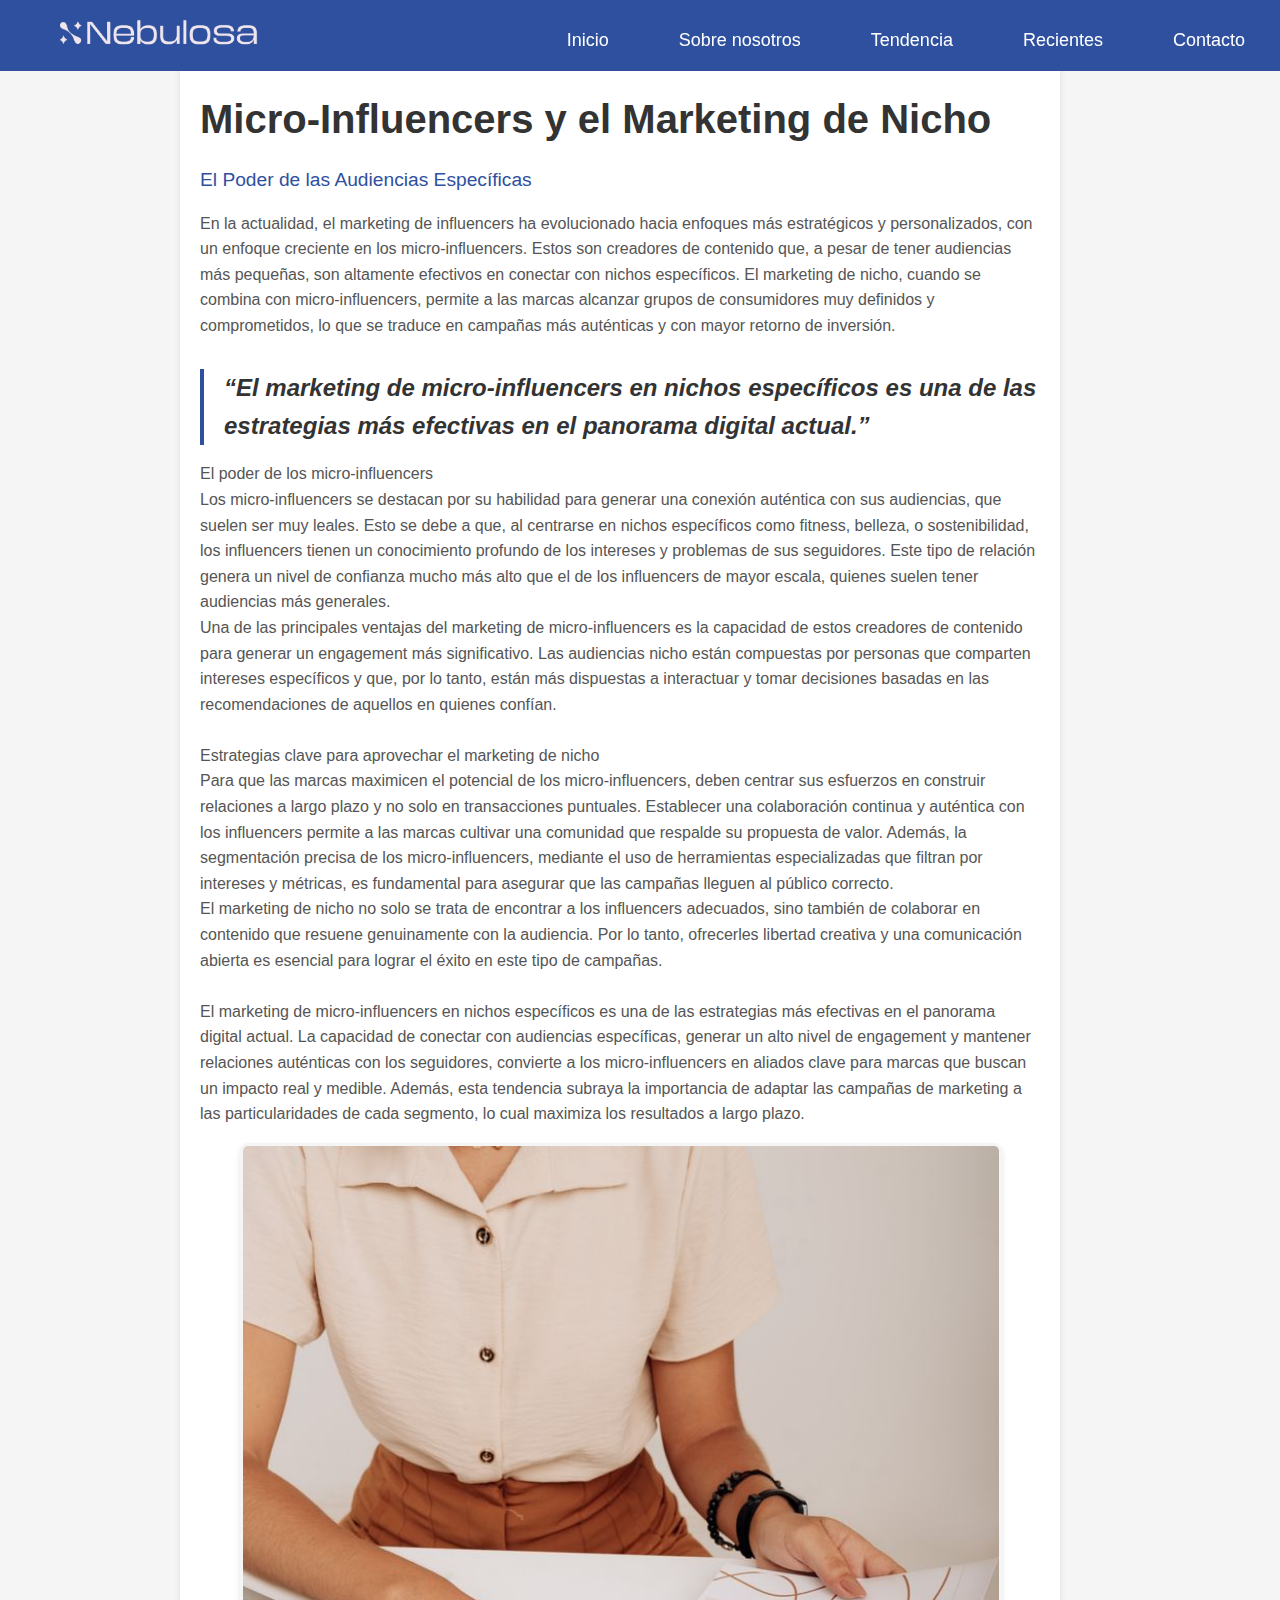
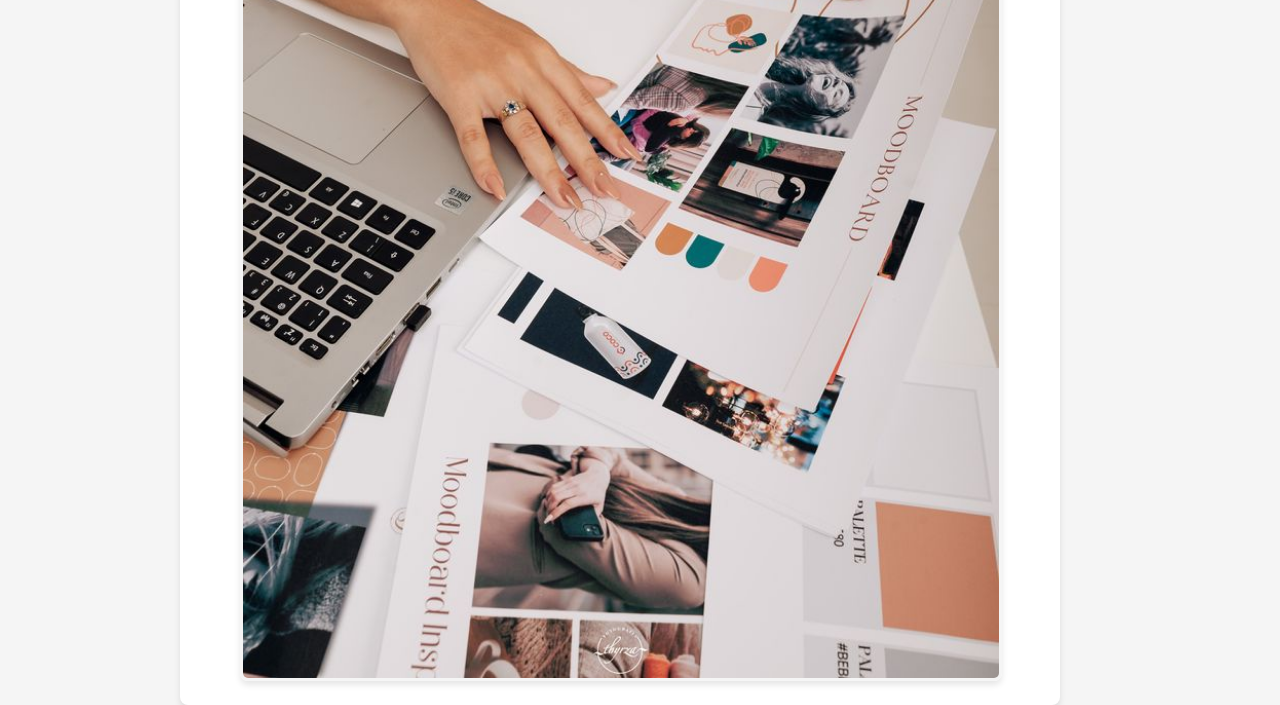
<file: micro-influencers.html>
<!DOCTYPE html>  
<html lang="en"> 
<head> 
  <meta charset="UTF-8"> 
  <meta name="viewport" content="width=device-width, initial-scale=1.0"> 
  <title>Nebulosa</title> 
  <link rel="stylesheet" href="registro.css"> 
</head> 
<body> 
  <header class="header"> 
    <!-- Logo con Imagen --> 
    <div class="logo"> 
      <img src="Nebulosa.png" alt="Logo del Blog"> 
    </div>
    <!-- Menú de Navegación -->
      <nav class="nav">
        <a href="index.html">Inicio</a> <!-- Redirige a la página principal -->
        <a href="sobre-nosotros.html">Sobre nosotros</a> <!-- Redirige a la página de "Sobre nosotros" -->
        <a href="tendencias.html">Tendencia</a> <!-- Redirige a la página de "Tendencia" -->
        <a href="recientes.html">Recientes</a> <!-- Redirige a la página de "Recientes" -->
        <a href="contacto.html">Contacto</a> <!-- Redirige a la página de "Contacto" -->
      </nav>
  </header> 

    <title>Artículo sobre Micro-Influencers y el Marketing de Nicho</title>
</head>
<body>

    <div class="container">
        <!-- Sección principal del artículo -->
        <div class="main-content">
            <h1 class="article-title">Micro-Influencers y el Marketing de Nicho</h1>
            <p class="article-subtitle">El Poder de las Audiencias Específicas</p>
            
            <div class="article-content">
                <p>En la actualidad, el marketing de influencers ha evolucionado hacia enfoques más estratégicos y personalizados, con un enfoque creciente en los micro-influencers. Estos son creadores de contenido que, a pesar de tener audiencias más pequeñas, son altamente efectivos en conectar con nichos específicos. El marketing de nicho, cuando se combina con micro-influencers, permite a las marcas alcanzar grupos de consumidores muy definidos y comprometidos, lo que se traduce en campañas más auténticas y con mayor retorno de inversión.</p>

                <div class="quote">
                    “El marketing de micro-influencers en nichos específicos es una de las estrategias más efectivas en el panorama digital actual.”
                </div>
                
                <p>El poder de los micro-influencers
                    <br>
                    Los micro-influencers se destacan por su habilidad para generar una conexión auténtica con sus audiencias, que suelen ser muy leales. Esto se debe a que, al centrarse en nichos específicos como fitness, belleza, o sostenibilidad, los influencers tienen un conocimiento profundo de los intereses y problemas de sus seguidores. Este tipo de relación genera un nivel de confianza mucho más alto que el de los influencers de mayor escala, quienes suelen tener audiencias más generales.
                    <br>
Una de las principales ventajas del marketing de micro-influencers es la capacidad de estos creadores de contenido para generar un engagement más significativo. Las audiencias nicho están compuestas por personas que comparten intereses específicos y que, por lo tanto, están más dispuestas a interactuar y tomar decisiones basadas en las recomendaciones de aquellos en quienes confían.
                    <br>
                    <br>
                    Estrategias clave para aprovechar el marketing de nicho
                    <br>
                    Para que las marcas maximicen el potencial de los micro-influencers, deben centrar sus esfuerzos en construir relaciones a largo plazo y no solo en transacciones puntuales. Establecer una colaboración continua y auténtica con los influencers permite a las marcas cultivar una comunidad que respalde su propuesta de valor. Además, la segmentación precisa de los micro-influencers, mediante el uso de herramientas especializadas que filtran por intereses y métricas, es fundamental para asegurar que las campañas lleguen al público correcto.
                    <br>
                    El marketing de nicho no solo se trata de encontrar a los influencers adecuados, sino también de colaborar en contenido que resuene genuinamente con la audiencia. Por lo tanto, ofrecerles libertad creativa y una comunicación abierta es esencial para lograr el éxito en este tipo de campañas.
                    <br>
                    <br>
                    El marketing de micro-influencers en nichos específicos es una de las estrategias más efectivas en el panorama digital actual. La capacidad de conectar con audiencias específicas, generar un alto nivel de engagement y mantener relaciones auténticas con los seguidores, convierte a los micro-influencers en aliados clave para marcas que buscan un impacto real y medible. Además, esta tendencia subraya la importancia de adaptar las campañas de marketing a las particularidades de cada segmento, lo cual maximiza los resultados a largo plazo.
                    </p>
            </div>
        <!-- Información del autor -->
        <div class="author-info">
            <img src="microinf.jpg" alt="Mark Zuckerberg">
        </div>
    </div>

</body>
</html>

<style>
body {
    font-family: Arial, sans-serif;
    margin: 0;
    padding: 0;
    background-color: #f5f5f5;
}
.container {
    display: flex;
    justify-content: center;
    align-items: flex-start;
    margin: 0 20px;
    max-width: 1200px;
    margin-top: 50px;
}

/* Sección izquierda (contenido principal) */
.main-content {
    width: 70%;
    background-color: white;
    padding: 20px;
    border-radius: 8px;
    box-shadow: 0 4px 6px rgba(0, 0, 0, 0.1);
}
.article-title {
    font-size: 2.5rem;
    font-weight: bold;
    color: #333;
}
.article-subtitle {
    font-size: 1.2rem;
    color: #2e509f;
    margin-top: 10px;
}
.article-content {
    font-size: 1rem;
    line-height: 1.6;
    color: #555;
    margin-top: 20px;
}
.quote {
    font-size: 1.5rem;
    font-weight: bold;
    color: #333;
    margin-top: 30px;
    font-style: italic;
    border-left: 4px solid #2e509f;
    padding-left: 20px;
}

/* Sección derecha (imagen de autor) */
.author-info {
    width: 90%;
    margin-left: 40px;
}

/* Imagen rectangular */
.author-info img {
    width: 100%; /* Ajusta el ancho al 100% del contenedor */
    height: auto; /* Mantiene la relación de aspecto */
    border-radius: 8px; /* Agrega bordes suavizados, pero no completamente redondeados */
    border: 3px solid #f5f5f5;
    box-shadow: 0 4px 6px rgba(0, 0, 0, 0.1);
}

</style>
<style>
 /* Estilos para el menú fijo en la parte superior */
  body {
    margin: 0;
    padding: 0;
    font-family: Arial, sans-serif;
  }

  .header {
    position: fixed;
    top: 0;
    width: 100%;
    background-color: #2e509f;
    color: white;
    z-index: 1000; /* Asegura que el menú esté por encima de otros elementos */
    padding: 10px 0;
  }

  .logo img {
    width: 200px;
    margin-left: 60px;
  }

  .nav {
    display: flex;
    justify-content: center;
    margin-top: 10px;
  }

  .nav a {
    color: white;
    text-decoration: none;
    padding: 10px 20px;
    margin: 0 15px;
    font-size: 18px;
    transition: background-color 0.3s;
  }

  .nav a:hover {
    background-color: #2e509f;
  }

  /* Espacio adicional para el contenido, para no cubrir el contenido con el menú fijo */
  .content {
    margin-top: 80px; /* Ajusta este valor dependiendo de la altura del menú */
  }

  /* Estilos para las secciones */
  section {
    padding: 60px 20px;
    margin-top: 60px; /* Deja espacio para el menú fijo */
  }
</style>
</file>
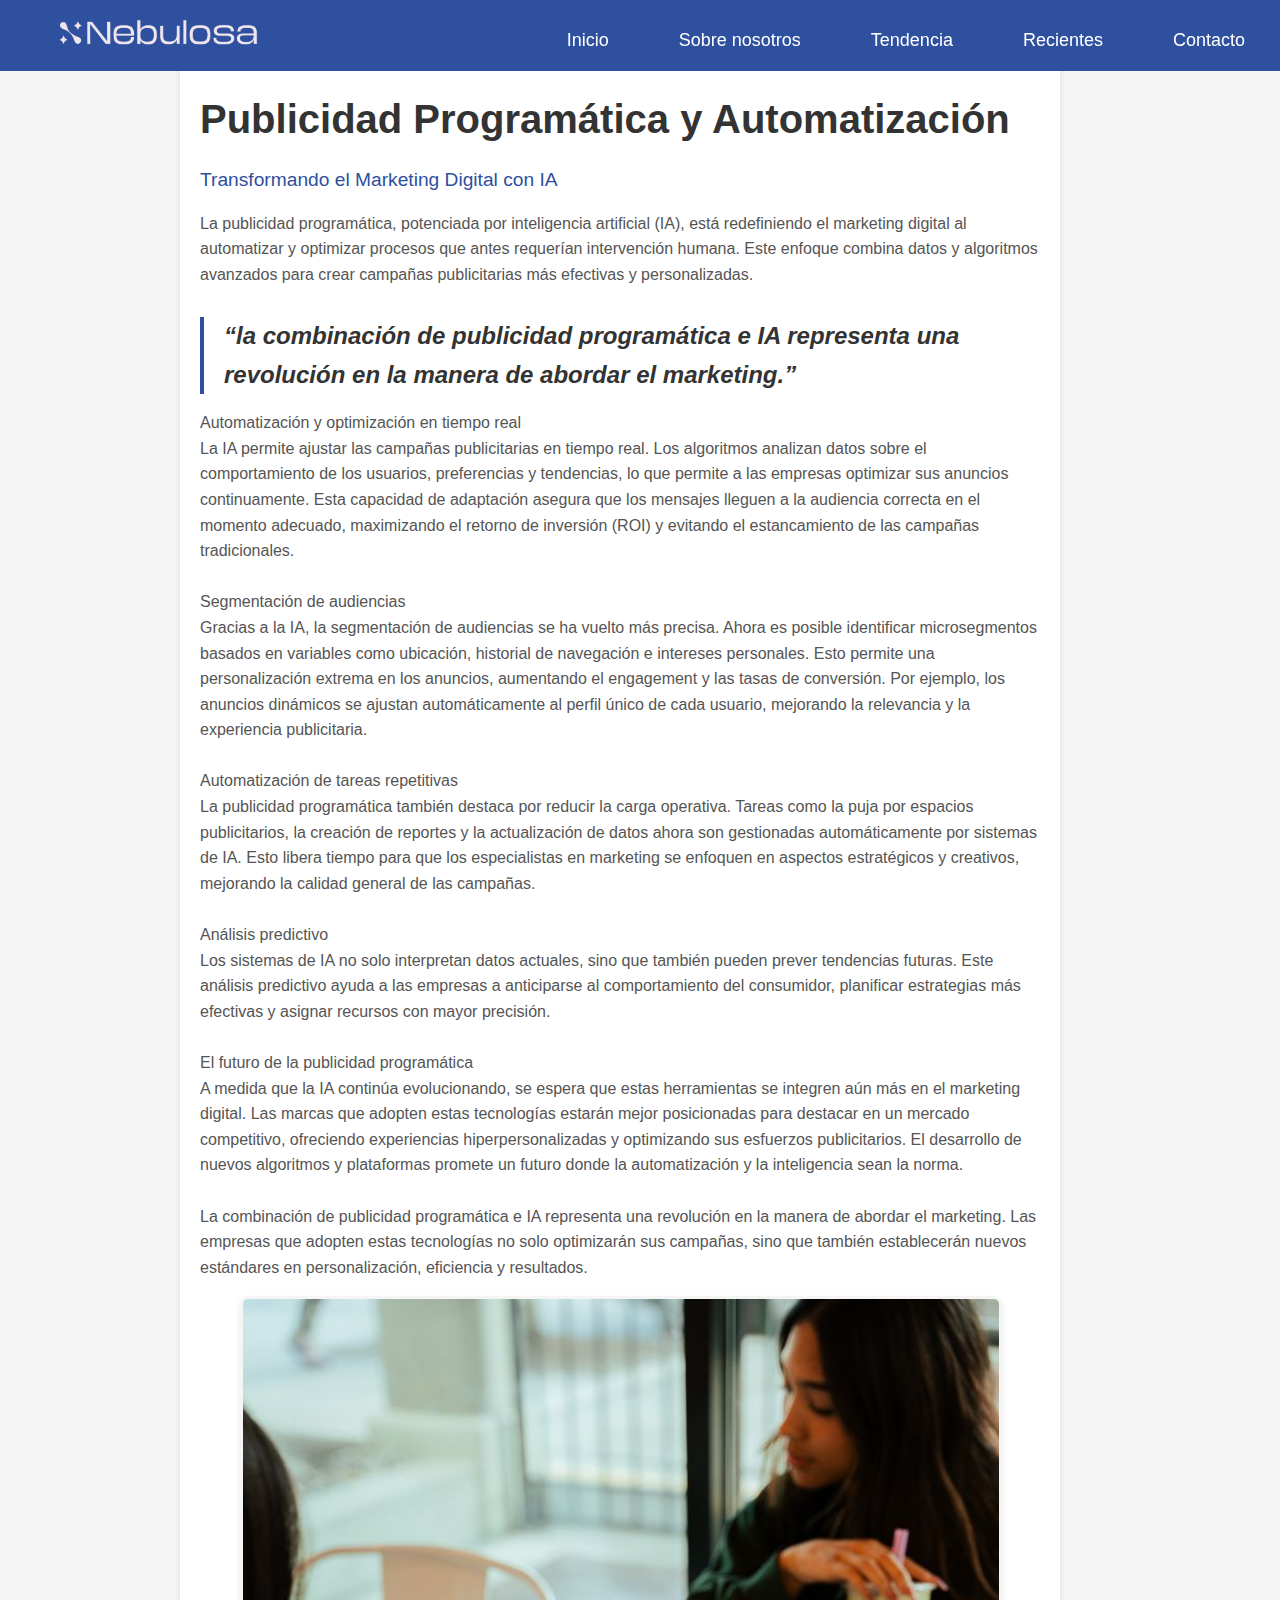
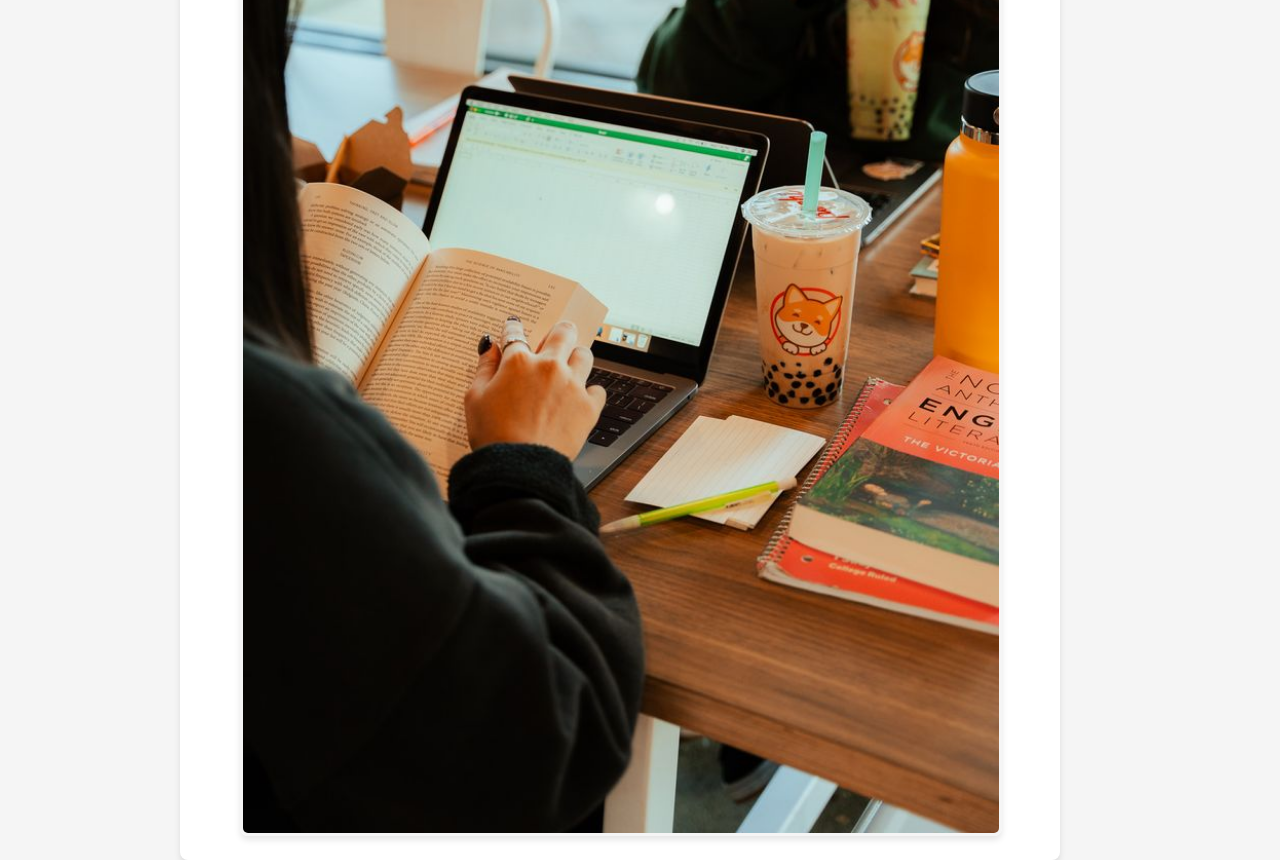
<file: publicidad-programatica.html>
<!DOCTYPE html>  
<html lang="en"> 
<head> 
  <meta charset="UTF-8"> 
  <meta name="viewport" content="width=device-width, initial-scale=1.0"> 
  <title>Nebulosa</title> 
  <link rel="stylesheet" href="registro.css"> 
</head> 
<body> 
  <header class="header"> 
    <!-- Logo con Imagen --> 
    <div class="logo"> 
      <img src="Nebulosa.png" alt="Logo del Blog"> 
    </div>
    <!-- Menú de Navegación -->
      <nav class="nav">
        <a href="index.html">Inicio</a> <!-- Redirige a la página principal -->
        <a href="sobre-nosotros.html">Sobre nosotros</a> <!-- Redirige a la página de "Sobre nosotros" -->
        <a href="tendencias.html">Tendencia</a> <!-- Redirige a la página de "Tendencia" -->
        <a href="recientes.html">Recientes</a> <!-- Redirige a la página de "Recientes" -->
        <a href="contacto.html">Contacto</a> <!-- Redirige a la página de "Contacto" -->
      </nav>
  </header> 

    <title>Artículo sobre Publicidad Programática y Automatización</title>
</head>
<body>

    <div class="container">
        <!-- Sección principal del artículo -->
        <div class="main-content">
            <h1 class="article-title">Publicidad Programática y Automatización</h1>
            <p class="article-subtitle">Transformando el Marketing Digital con IA</p>
            
            <div class="article-content">
                <p>La publicidad programática, potenciada por inteligencia artificial (IA), está redefiniendo el marketing digital al automatizar y optimizar procesos que antes requerían intervención humana. Este enfoque combina datos y algoritmos avanzados para crear campañas publicitarias más efectivas y personalizadas.
                <div class="quote">
                    “la combinación de publicidad programática e IA representa una revolución en la manera de abordar el marketing.”
                </div>
                
                <p>Automatización y optimización en tiempo real
                    <br>
                    La IA permite ajustar las campañas publicitarias en tiempo real. Los algoritmos analizan datos sobre el comportamiento de los usuarios, preferencias y tendencias, lo que permite a las empresas optimizar sus anuncios continuamente. Esta capacidad de adaptación asegura que los mensajes lleguen a la audiencia correcta en el momento adecuado, maximizando el retorno de inversión (ROI) y evitando el estancamiento de las campañas tradicionales.
                    <br>
                    <br>
                    Segmentación de audiencias
                    <br>
                    Gracias a la IA, la segmentación de audiencias se ha vuelto más precisa. Ahora es posible identificar microsegmentos basados en variables como ubicación, historial de navegación e intereses personales. Esto permite una personalización extrema en los anuncios, aumentando el engagement y las tasas de conversión. Por ejemplo, los anuncios dinámicos se ajustan automáticamente al perfil único de cada usuario, mejorando la relevancia y la experiencia publicitaria.
                    <br>
                    <br>
                    Automatización de tareas repetitivas
                    <br>
                    La publicidad programática también destaca por reducir la carga operativa. Tareas como la puja por espacios publicitarios, la creación de reportes y la actualización de datos ahora son gestionadas automáticamente por sistemas de IA. Esto libera tiempo para que los especialistas en marketing se enfoquen en aspectos estratégicos y creativos, mejorando la calidad general de las campañas.
                    <br>
                    <br>
                    Análisis predictivo
                    <br>
                    Los sistemas de IA no solo interpretan datos actuales, sino que también pueden prever tendencias futuras. Este análisis predictivo ayuda a las empresas a anticiparse al comportamiento del consumidor, planificar estrategias más efectivas y asignar recursos con mayor precisión.
                    <br>
                    <br>
                    El futuro de la publicidad programática
                    <br>
                    A medida que la IA continúa evolucionando, se espera que estas herramientas se integren aún más en el marketing digital. Las marcas que adopten estas tecnologías estarán mejor posicionadas para destacar en un mercado competitivo, ofreciendo experiencias hiperpersonalizadas y optimizando sus esfuerzos publicitarios. El desarrollo de nuevos algoritmos y plataformas promete un futuro donde la automatización y la inteligencia sean la norma.
                    <br>
                    <br>
                La combinación de publicidad programática e IA representa una revolución en la manera de abordar el marketing. Las empresas que adopten estas tecnologías no solo optimizarán sus campañas, sino que también establecerán nuevos estándares en personalización, eficiencia y resultados.
                    </p>
            </div>
        <!-- Información del autor -->
        <div class="author-info">
            <img src="pag3.jpg" alt="Mark Zuckerberg">
        </div>
    </div>

</body>
</html>

<style>
body {
    font-family: Arial, sans-serif;
    margin: 0;
    padding: 0;
    background-color: #f5f5f5;
}
.container {
    display: flex;
    justify-content: center;
    align-items: flex-start;
    margin: 0 20px;
    max-width: 1200px;
    margin-top: 50px;
}

/* Sección izquierda (contenido principal) */
.main-content {
    width: 70%;
    background-color: white;
    padding: 20px;
    border-radius: 8px;
    box-shadow: 0 4px 6px rgba(0, 0, 0, 0.1);
}
.article-title {
    font-size: 2.5rem;
    font-weight: bold;
    color: #333;
}
.article-subtitle {
    font-size: 1.2rem;
    color: #2e509f;
    margin-top: 10px;
}
.article-content {
    font-size: 1rem;
    line-height: 1.6;
    color: #555;
    margin-top: 20px;
}
.quote {
    font-size: 1.5rem;
    font-weight: bold;
    color: #333;
    margin-top: 30px;
    font-style: italic;
    border-left: 4px solid #2e509f;
    padding-left: 20px;
}

/* Sección derecha (imagen de autor) */
.author-info {
    width: 90%;
    margin-left: 40px;
}

/* Imagen rectangular */
.author-info img {
    width: 100%; /* Ajusta el ancho al 100% del contenedor */
    height: auto; /* Mantiene la relación de aspecto */
    border-radius: 8px; /* Agrega bordes suavizados, pero no completamente redondeados */
    border: 3px solid #f5f5f5;
    box-shadow: 0 4px 6px rgba(0, 0, 0, 0.1);
}

</style>
<style>
 /* Estilos para el menú fijo en la parte superior */
  body {
    margin: 0;
    padding: 0;
    font-family: Arial, sans-serif;
  }

  .header {
    position: fixed;
    top: 0;
    width: 100%;
    background-color: #2e509f;
    color: white;
    z-index: 1000; /* Asegura que el menú esté por encima de otros elementos */
    padding: 10px 0;
  }

  .logo img {
    width: 200px;
    margin-left: 60px;
  }

  .nav {
    display: flex;
    justify-content: center;
    margin-top: 10px;
  }

  .nav a {
    color: white;
    text-decoration: none;
    padding: 10px 20px;
    margin: 0 15px;
    font-size: 18px;
    transition: background-color 0.3s;
  }

  .nav a:hover {
    background-color: #2e509f;
  }

  /* Espacio adicional para el contenido, para no cubrir el contenido con el menú fijo */
  .content {
    margin-top: 80px; /* Ajusta este valor dependiendo de la altura del menú */
  }

  /* Estilos para las secciones */
  section {
    padding: 60px 20px;
    margin-top: 60px; /* Deja espacio para el menú fijo */
  }
</style>
</file>
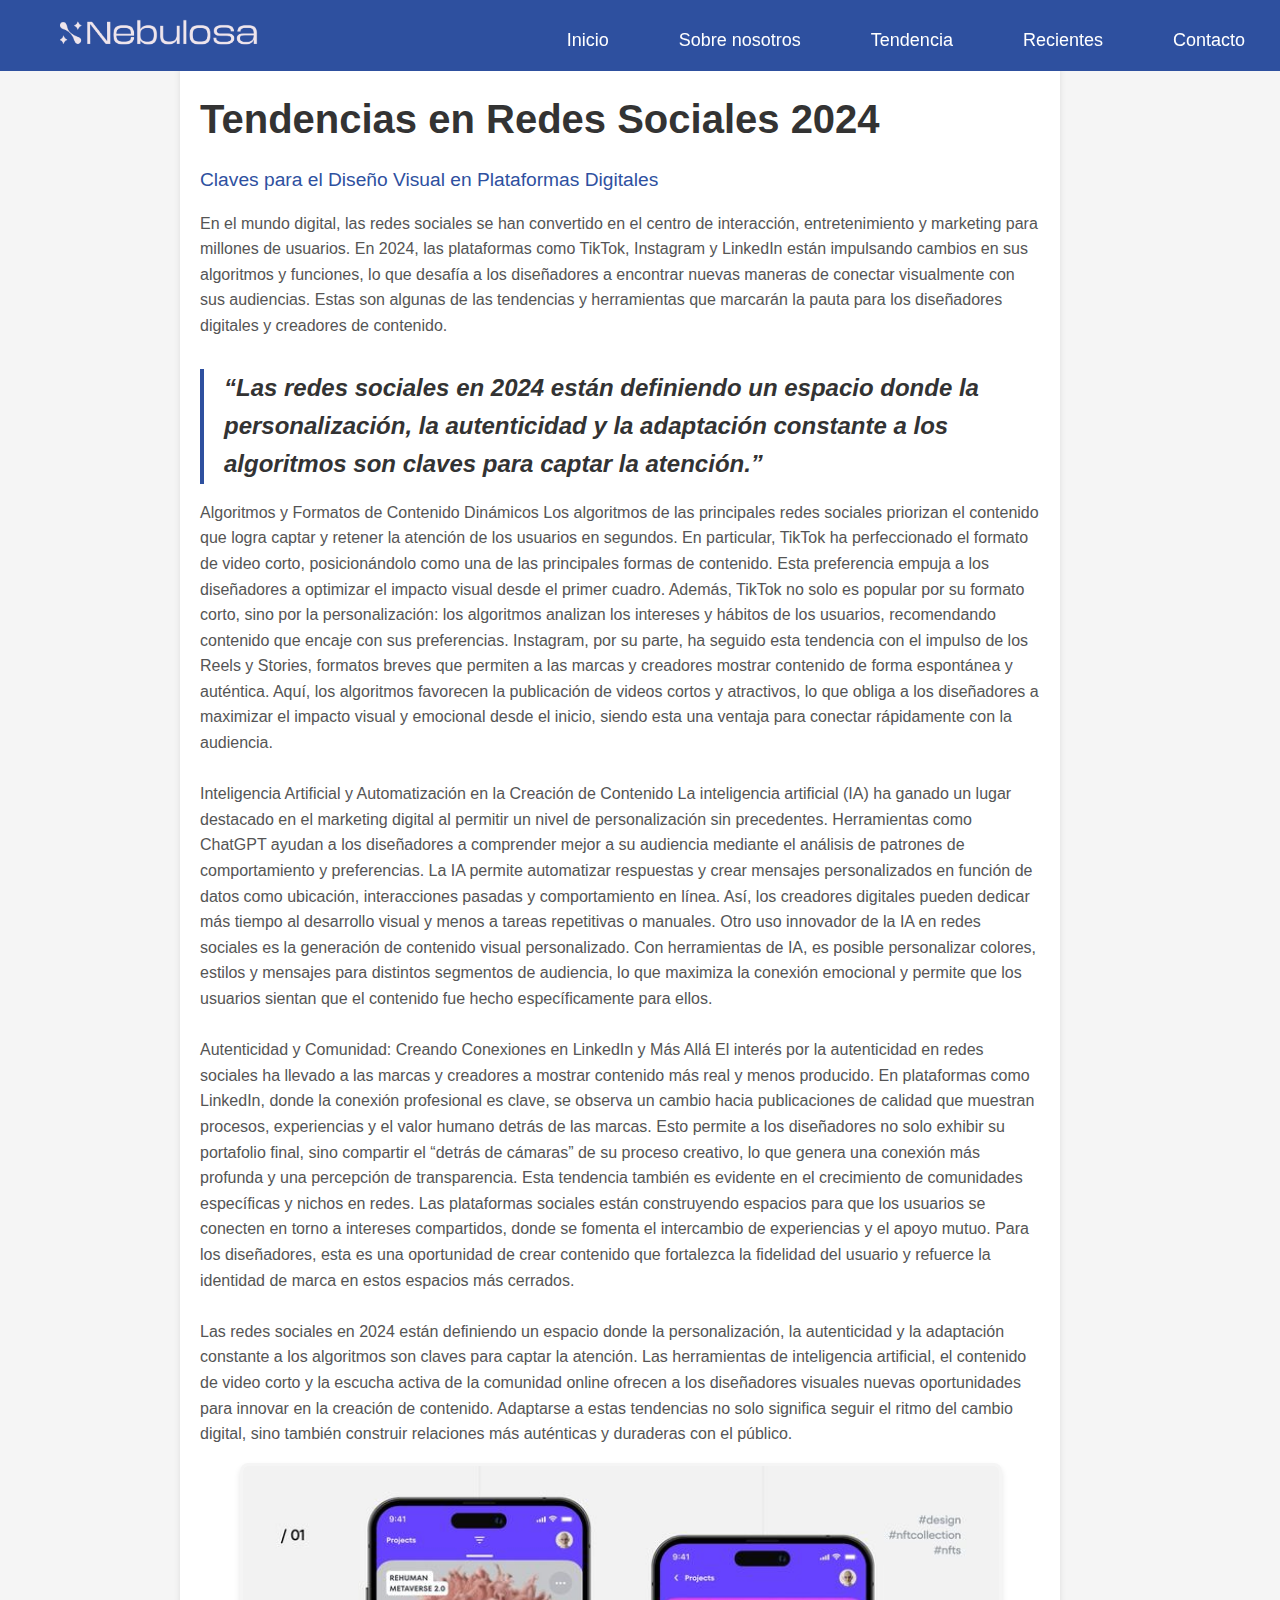
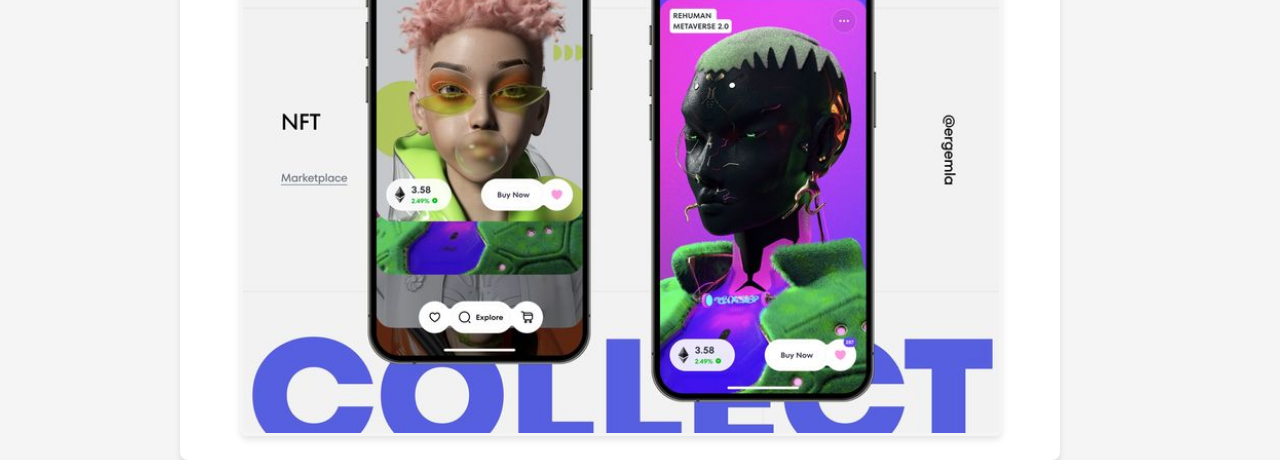
<file: tendencias.html>
<!DOCTYPE html>  
<html lang="en"> 
<head> 
  <meta charset="UTF-8"> 
  <meta name="viewport" content="width=device-width, initial-scale=1.0"> 
  <title>Nebulosa</title> 
  <link rel="stylesheet" href="registro.css"> 
</head> 
<body> 
  <header class="header"> 
    <!-- Logo con Imagen --> 
    <div class="logo"> 
      <img src="Nebulosa.png" alt="Logo del Blog"> 
    </div>
    <!-- Menú de Navegación -->
      <nav class="nav">
        <a href="index.html">Inicio</a> <!-- Redirige a la página principal -->
        <a href="sobre-nosotros.html">Sobre nosotros</a> <!-- Redirige a la página de "Sobre nosotros" -->
        <a href="tendencias.html">Tendencia</a> <!-- Redirige a la página de "Tendencia" -->
        <a href="recientes.html">Recientes</a> <!-- Redirige a la página de "Recientes" -->
        <a href="contacto.html">Contacto</a> <!-- Redirige a la página de "Contacto" -->
      </nav>
  </header> 

    <title>Artículo sobre tendencias en redes sociales 2024</title>
</head>
<body>

    <div class="container">
        <!-- Sección principal del artículo -->
        <div class="main-content">
            <h1 class="article-title">Tendencias en Redes Sociales 2024</h1>
            <p class="article-subtitle">Claves para el Diseño Visual en Plataformas Digitales</p>
            
            <div class="article-content">
                <p>En el mundo digital, las redes sociales se han convertido en el centro de interacción, entretenimiento y marketing para millones de usuarios. En 2024, las plataformas como TikTok, Instagram y LinkedIn están impulsando cambios en sus algoritmos y funciones, lo que desafía a los diseñadores a encontrar nuevas maneras de conectar visualmente con sus audiencias. Estas son algunas de las tendencias y herramientas que marcarán la pauta para los diseñadores digitales y creadores de contenido.</p>

                <div class="quote">
                    “Las redes sociales en 2024 están definiendo un espacio donde la personalización, la autenticidad y la adaptación constante a los algoritmos son claves para captar la atención.”
                </div>
                
                <p>Algoritmos y Formatos de Contenido Dinámicos
                    Los algoritmos de las principales redes sociales priorizan el contenido que logra captar y retener la atención de los usuarios en segundos. En particular, TikTok ha perfeccionado el formato de video corto, posicionándolo como una de las principales formas de contenido. Esta preferencia empuja a los diseñadores a optimizar el impacto visual desde el primer cuadro. Además, TikTok no solo es popular por su formato corto, sino por la personalización: los algoritmos analizan los intereses y hábitos de los usuarios, recomendando contenido que encaje con sus preferencias.
                    Instagram, por su parte, ha seguido esta tendencia con el impulso de los Reels y Stories, formatos breves que permiten a las marcas y creadores mostrar contenido de forma espontánea y auténtica. Aquí, los algoritmos favorecen la publicación de videos cortos y atractivos, lo que obliga a los diseñadores a maximizar el impacto visual y emocional desde el inicio, siendo esta una ventaja para conectar rápidamente con la audiencia.
                    <br>
                    <br>
                    Inteligencia Artificial y Automatización en la Creación de Contenido
                    La inteligencia artificial (IA) ha ganado un lugar destacado en el marketing digital al permitir un nivel de personalización sin precedentes. Herramientas como ChatGPT ayudan a los diseñadores a comprender mejor a su audiencia mediante el análisis de patrones de comportamiento y preferencias. La IA permite automatizar respuestas y crear mensajes personalizados en función de datos como ubicación, interacciones pasadas y comportamiento en línea. Así, los creadores digitales pueden dedicar más tiempo al desarrollo visual y menos a tareas repetitivas o manuales.
                    Otro uso innovador de la IA en redes sociales es la generación de contenido visual personalizado. Con herramientas de IA, es posible personalizar colores, estilos y mensajes para distintos segmentos de audiencia, lo que maximiza la conexión emocional y permite que los usuarios sientan que el contenido fue hecho específicamente para ellos.
                    <br>
                    <br>
                    
                    Autenticidad y Comunidad: Creando Conexiones en LinkedIn y Más Allá
                    El interés por la autenticidad en redes sociales ha llevado a las marcas y creadores a mostrar contenido más real y menos producido. En plataformas como LinkedIn, donde la conexión profesional es clave, se observa un cambio hacia publicaciones de calidad que muestran procesos, experiencias y el valor humano detrás de las marcas. Esto permite a los diseñadores no solo exhibir su portafolio final, sino compartir el “detrás de cámaras” de su proceso creativo, lo que genera una conexión más profunda y una percepción de transparencia.
                    Esta tendencia también es evidente en el crecimiento de comunidades específicas y nichos en redes. Las plataformas sociales están construyendo espacios para que los usuarios se conecten en torno a intereses compartidos, donde se fomenta el intercambio de experiencias y el apoyo mutuo. Para los diseñadores, esta es una oportunidad de crear contenido que fortalezca la fidelidad del usuario y refuerce la identidad de marca en estos espacios más cerrados.
                    <br>
                    <br>
                
                    Las redes sociales en 2024 están definiendo un espacio donde la personalización, la autenticidad y la adaptación constante a los algoritmos son claves para captar la atención. Las herramientas de inteligencia artificial, el contenido de video corto y la escucha activa de la comunidad online ofrecen a los diseñadores visuales nuevas oportunidades para innovar en la creación de contenido. Adaptarse a estas tendencias no solo significa seguir el ritmo del cambio digital, sino también construir relaciones más auténticas y duraderas con el público.
                    </p>
            </div>
        <!-- Información del autor -->
        <div class="author-info">
            <img src="collect.jpg" alt="Mark Zuckerberg">
        </div>
    </div>

</body>
</html>

<style>
body {
    font-family: Arial, sans-serif;
    margin: 0;
    padding: 0;
    background-color: #f5f5f5;
}
.container {
    display: flex;
    justify-content: center;
    align-items: flex-start;
    margin: 0 20px;
    max-width: 1200px;
    margin-top: 50px;
}

/* Sección izquierda (contenido principal) */
.main-content {
    width: 70%;
    background-color: white;
    padding: 20px;
    border-radius: 8px;
    box-shadow: 0 4px 6px rgba(0, 0, 0, 0.1);
}
.article-title {
    font-size: 2.5rem;
    font-weight: bold;
    color: #333;
}
.article-subtitle {
    font-size: 1.2rem;
    color: #2e509f;
    margin-top: 10px;
}
.article-content {
    font-size: 1rem;
    line-height: 1.6;
    color: #555;
    margin-top: 20px;
}
.quote {
    font-size: 1.5rem;
    font-weight: bold;
    color: #333;
    margin-top: 30px;
    font-style: italic;
    border-left: 4px solid #2e509f;
    padding-left: 20px;
}

/* Sección derecha (imagen de autor) */
.author-info {
    width: 90%;
    margin-left: 40px;
}

/* Imagen rectangular */
.author-info img {
    width: 100%; /* Ajusta el ancho al 100% del contenedor */
    height: auto; /* Mantiene la relación de aspecto */
    border-radius: 8px; /* Agrega bordes suavizados, pero no completamente redondeados */
    border: 3px solid #f5f5f5;
    box-shadow: 0 4px 6px rgba(0, 0, 0, 0.1);
}

</style>
<style>
 /* Estilos para el menú fijo en la parte superior */
  body {
    margin: 0;
    padding: 0;
    font-family: Arial, sans-serif;
  }

  .header {
    position: fixed;
    top: 0;
    width: 100%;
    background-color: #2e509f;
    color: white;
    z-index: 1000; /* Asegura que el menú esté por encima de otros elementos */
    padding: 10px 0;
  }

  .logo img {
    width: 200px;
    margin-left: 60px;
  }

  .nav {
    display: flex;
    justify-content: center;
    margin-top: 10px;
  }

  .nav a {
    color: white;
    text-decoration: none;
    padding: 10px 20px;
    margin: 0 15px;
    font-size: 18px;
    transition: background-color 0.3s;
  }

  .nav a:hover {
    background-color: #2e509f;
  }

  /* Espacio adicional para el contenido, para no cubrir el contenido con el menú fijo */
  .content {
    margin-top: 80px; /* Ajusta este valor dependiendo de la altura del menú */
  }

  /* Estilos para las secciones */
  section {
    padding: 60px 20px;
    margin-top: 60px; /* Deja espacio para el menú fijo */
  }
</style>
</file>
<file: registro.css>
.header {
  display: flex;
  justify-content: space-between; /* Espacio entre el logo y el menú */
  align-items: center;
  background-color: #2e509f; /* Azul */
  padding: 1rem 2rem;
  box-shadow: 0 2px 5px rgba(255, 255, 255, 0.1);
}

.nav {
  display: flex; /* Asegura que los enlaces se alineen horizontalmente */
}

.nav a {
  margin: 0 1rem; /* Espaciado entre enlaces */
  text-decoration: none;
  color: #ffffff; /* Blanco */
}

/* Estilos generales */
body {
  font-family: 'Arial', sans-serif;
  margin: 0;
  padding: 0;
  color: #2e509f;
  background-color: #ffffff;
}


/* Hero Section */
/* Contenedor de la Sección */
.hero {
  position: relative;
  text-align: center;
  color: #fff;
  padding: 4rem 2rem;
  height: 100vh; /* Asegura que ocupe toda la altura de la ventana */
  overflow: hidden;
}

/* Video de Fondo */
.background-video {
  position: absolute;
  top: 0;
  left: 0;
  width: 100%;
  height: 60%;
  object-fit: cover; 
  z-index: -1;
}
/* Ajuste de la sección del video */
.hero {
  position: relative;
  text-align: center;
  color: #fff;
  padding: 2rem 1rem; /* Reduce el relleno para evitar espacio adicional */
  height: calc(100vh - 80px); /* Calcula la altura dinámica, menos el header */
  display: flex;
  flex-direction: column;
  justify-content: center; /* Centra verticalmente el contenido */
  overflow: hidden;
}

.background-video {
  position: absolute;
  top: 0;
  left: 0;
  width: 100%;
  height: 100%; /* Ajusta a la altura total del contenedor */
  object-fit: cover;
  z-index: -1; /* Coloca el video detrás del contenido */
}

.hero-content {
  position: relative;
  z-index: 1;
  max-width: 800px;
  margin: 0 auto;
}

.hero-content h1 {
  font-size: 2.5rem;
  margin-bottom: 1rem;
}

.hero-content p {
  font-size: 1.2rem;
  margin-bottom: 1.5rem;
}


/* Contenido en la Parte Superior del Video */
.hero-content {
  position: center;
  z-index: 1;
}

.hero-content h1 {
  font-size: 2.5rem;
  margin-bottom: 1rem;
}

.hero-content p {
  font-size: 1.2rem;
  margin-bottom: 2rem;
}

/* Sección de Agradecimiento */
.thank-you-section {
  background-color: #ffffff;
  color: #303132;
  text-align: center;
  padding: 4rem 2rem; /* Espaciado */
  font-family: Arial, sans-serif; /* Fuente base */
}

.thank-you-section .eye-icon {
  display: flex;
  justify-content: center;
  margin-bottom: 1rem;
}

.thank-you-section .eye {
  background-color: #283483; /* Fondo del ojo */
  width: 80px; /* Ancho del ojo */
  height: 50px; /* Altura del ojo */
  border-radius: 50%; /* Forma ovalada */
  position: relative;
}

.thank-you-section .pupil {
  background-color: #ffffff; /* Color de la pupila */
  width: 30px;
  height: 30px;
  border-radius: 50%; /* Redondear completamente */
  position: absolute;
  top: 50%; /* Centrar verticalmente */
  left: 50%; /* Centrar horizontalmente */
  transform: translate(-50%, -50%); /* Ajuste exacto al centro */
}

.thank-you-section h1 {
  font-size: 2rem;
  margin-bottom: 1rem;
}

.thank-you-section p {
  font-size: 1rem;
  line-height: 1.6;
  max-width: 600px; /* Limita el ancho del texto */
  margin: 0 auto; /* Centra el párrafo */
}


/* Estilos generales */
body {
  font-family: 'Arial', sans-serif;
  margin: 0;
  padding: 0;
  color: #303132;
  background-color: #ffffff;
}

/* Contenedor principal */
.container {
  display: flex;
  flex-wrap: wrap;
  height: 100vh;
}

/* Sección izquierda (texto) */
.left-section {
  flex: 1;
  padding: 2rem;
  display: flex;
  flex-direction: column;
  justify-content: center;
  background-color: #ffffff;
}

.left-section h1 {
  font-size: 3rem;
  line-height: 1.2;
  font-weight: bold;
  margin-bottom: 1rem;
}

.left-section p {
  font-size: 1.2rem;
  margin-bottom: 2rem;
  color: #777;
}

.left-section .buttons {
  display: flex;
  gap: 1rem;
}

.left-section .btn {
  padding: 0.8rem 2rem;
  font-size: 1rem;
  border: 2px solid #2e509f;
  border-radius: 5px;
  background: transparent;
  cursor: pointer;
  transition: all 0.3s ease;
}

.left-section .btn:hover {
  background-color: #2e509f;
  color: #fff;
}
a {
  text-decoration: none;
}

a .btn {
  color: #2e509f;
}


/* Sección derecha (imagen/video) */
.right-section {
  flex: 1;
  position: relative;
  overflow: hidden;
}

.right-section img {
  width: 100%;
  height: 100%;
  object-fit: cover;
}

/* Elemento flotante en la parte derecha */
.right-section .floating-card {
  position: absolute;
  bottom: 2rem;
  right: 2rem;
  background: #ffffff;
  border-radius: 10px;
  box-shadow: 0 4px 10px rgba(0, 0, 0, 0.1);
  display: flex;
  align-items: center;
  gap: 1rem;
  padding: 1rem 1.5rem;
  font-size: 0.9rem;
}

.right-section .floating-card img {
  width: 50px;
  height: 50px;
  border-radius: 50%;
}

.right-section .floating-card p {
  margin: 0;
  font-weight: bold;
}

.right-section .floating-card span {
  display: block;
  font-size: 0.8rem;
  color: #777;
}


/* Publicaciones */
.posts {
  padding: 2rem;
}

.posts h2 {
  text-align: center;
  margin-bottom: 2rem;
}

.post-grid {
  display: grid;
  grid-template-columns: repeat(auto-fit, minmax(300px, 1fr));
  gap: 2rem;
}

.post-card {
  background: #fff;
  border-radius: 10px;
  box-shadow: 0 4px 10px rgba(0, 0, 0, 0.1);
  overflow: hidden;
  transition: transform 0.3s ease, box-shadow 0.3s ease;
  cursor: pointer;
}

.post-card img {
  width: 100%;
  height: 200px;
  object-fit: cover;
  transition: transform 0.3s ease;
}

.post-card h3 {
  font-size: 1.2rem;
  margin: 1rem;
}

.post-card p {
  font-size: 1rem;
  margin: 0 1rem 1rem;
}

.post-card .read-more {
  display: inline-block;
  margin: 0 1rem 1rem;
  text-decoration: none;
  color: #2e509f;
  font-weight: bold;
  transition: color 0.3s ease;
}

/* Interactividad */
.post-card:active {
  transform: scale(0.95); 
  box-shadow: 0 2px 5px rgba(0, 0, 0, 0.2);
}

.post-card:hover {
  transform: translateY(-10px); 
  box-shadow: 0 6px 20px rgba(0, 0, 0, 0.2);
}

.post-card:hover img {
  transform: scale(1.1); 
}

.post-card:hover .read-more {
  color: #757474;
}

/* Footer */
.footer {
  text-align: center;
  padding: 2rem;
  background-color: #333;
  color: #fff;
}

.footer .social-links a {
  margin: 0 1rem;
  text-decoration: none;
  color: #fff;
}
.logo img {
  width: 300px; 
  height: auto; 
}

/* Contenedor principal */
.container {
  display: flex;
  flex-wrap: wrap;
  height: 100vh;
}
</file>
